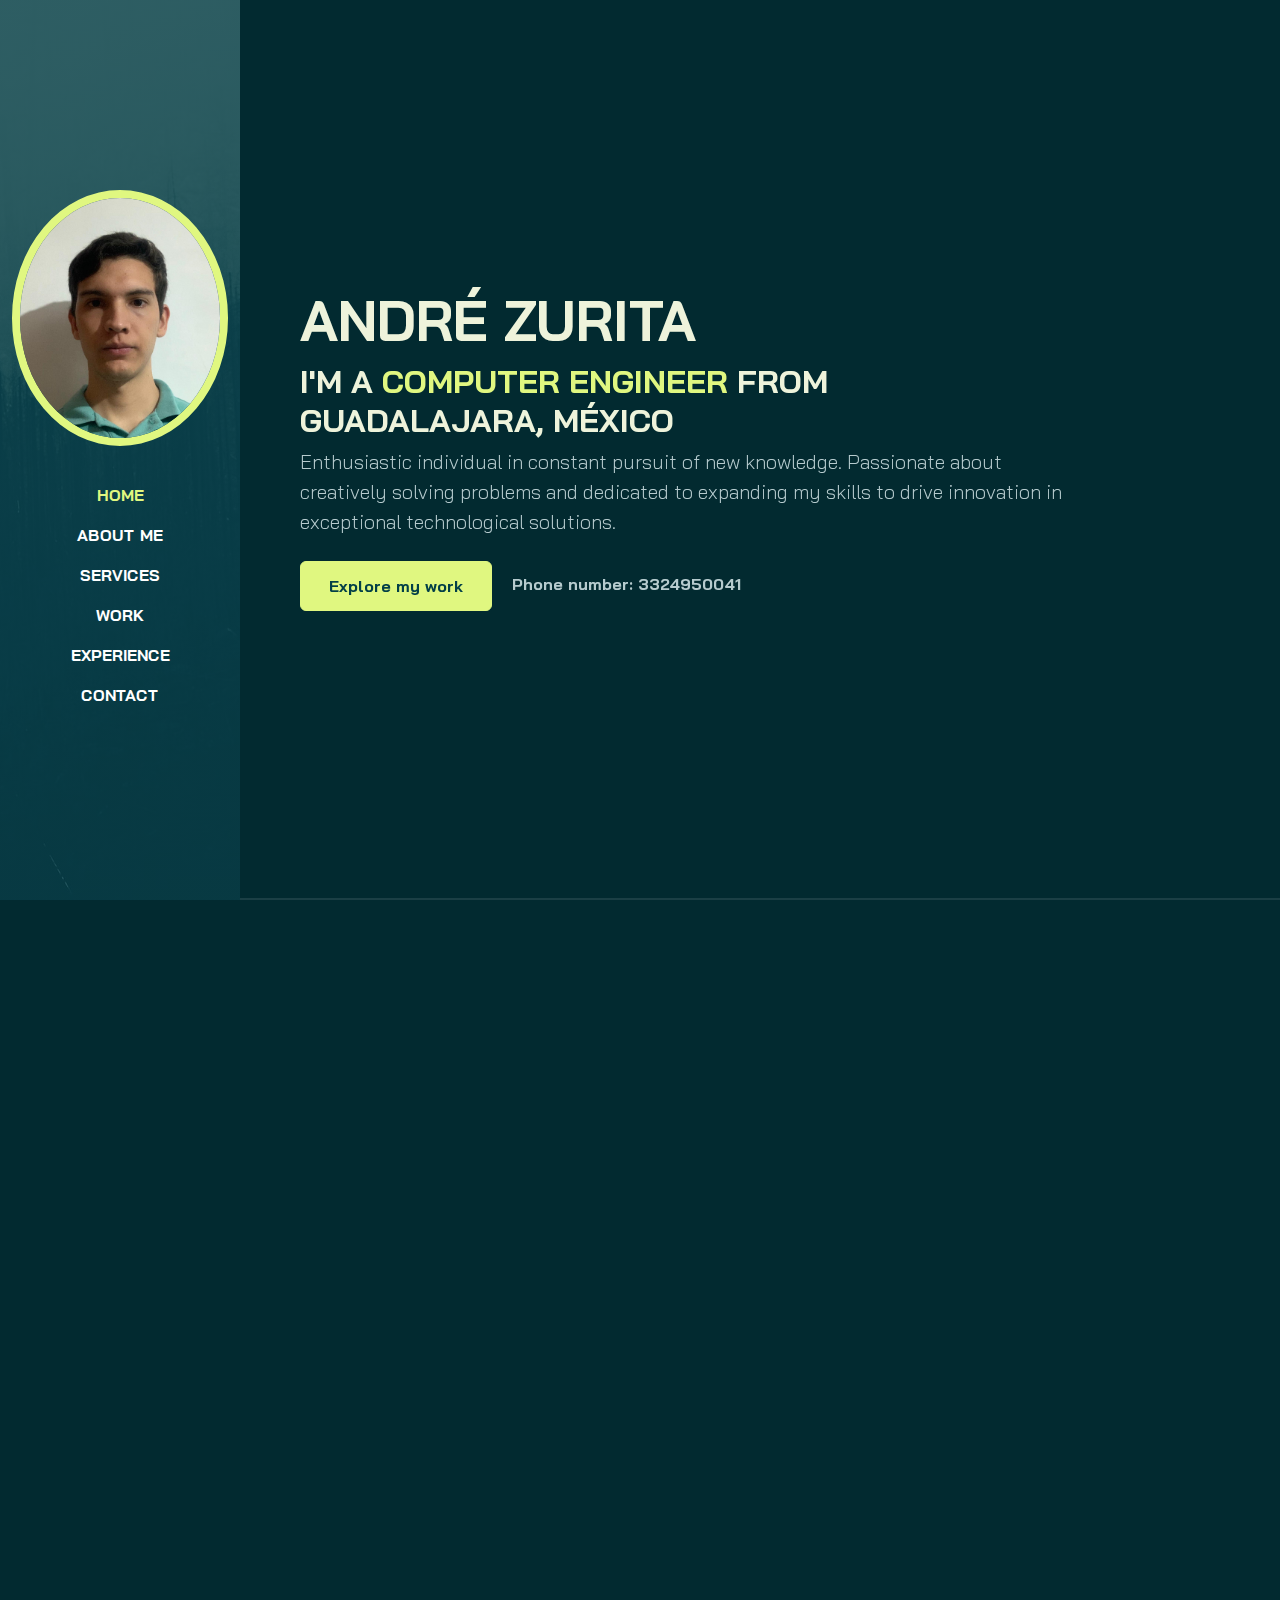
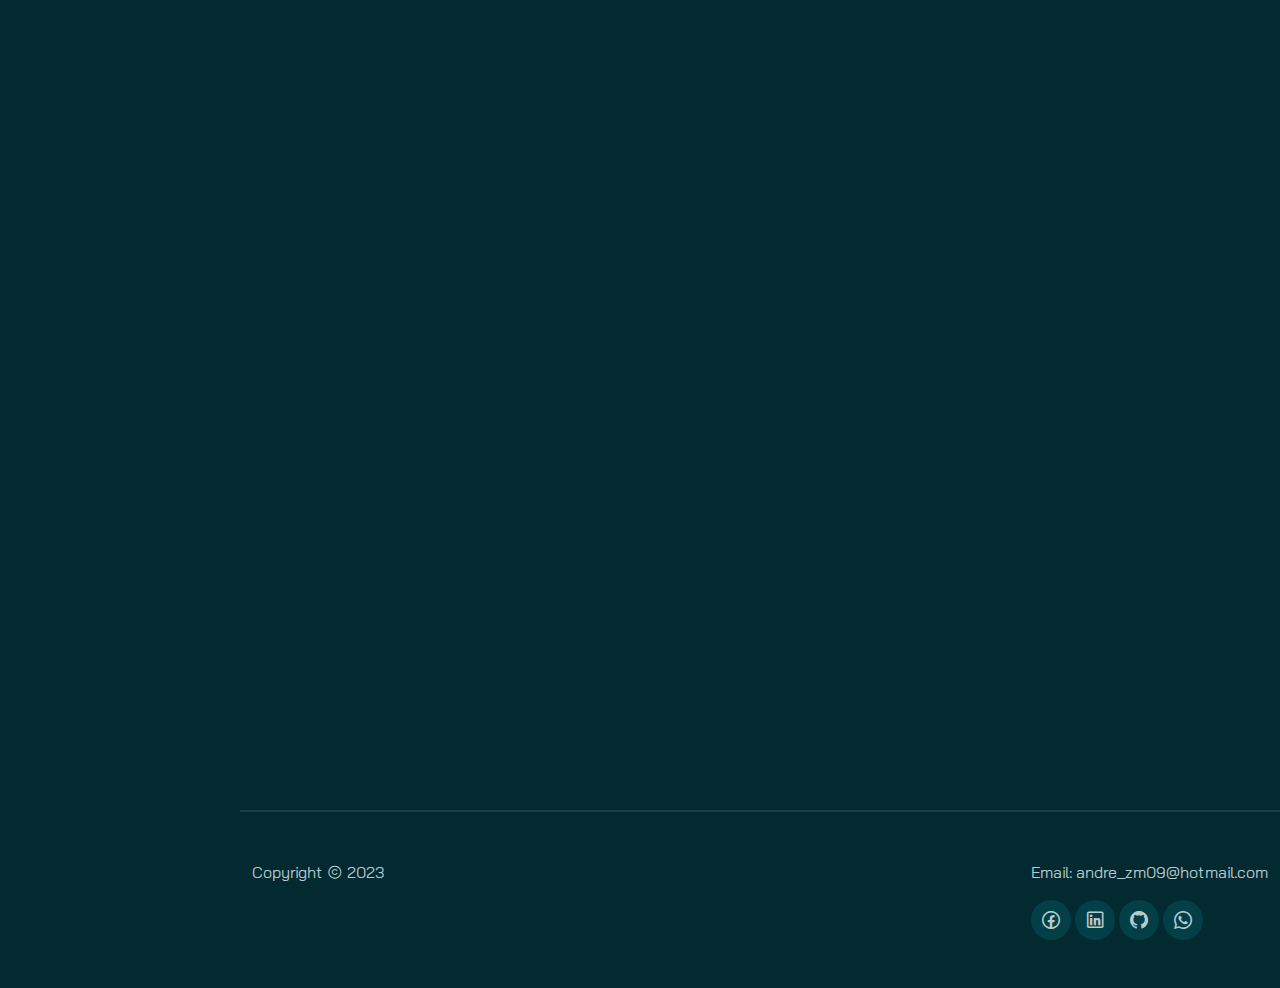
<file: index.html>
<!DOCTYPE html>
<html lang="en">
<head>
    <meta charset="UTF-8">
    <meta http-equiv="X-UA-Compatible" content="IE=edge">
    <meta name="viewport" content="width=device-width, initial-scale=1.0">
    <title>Andre's website</title>
    <link rel="stylesheet" href="./assets/css/bootstrap.min.css">
    <link rel="stylesheet" href="./assets/css/aos.css">
    <link rel="stylesheet" href="./assets/css/line-awesome.min.css">
    <link rel="stylesheet" href="./assets/css/style.css">
</head>
<body data-bs-spy="scroll" data-bs-target=".navbar">

    <!--Navbar-->
    <nav class="navbar navbar-expand-lg navbar-dark fixed-top">
        <div class="container flex-lg-column">
          <a class="navbar-brand mx-lg-auto mb-lg-4" href="#">
            <span class="h3 fw-bold d-block d-lg-none">André Zurita</span>
            <img src="./assets/images/6.jpg" class="d-none d-lg-block rounded-circle" alt="">
          </a>
          <button class="navbar-toggler" type="button" data-bs-toggle="collapse" data-bs-target="#navbarNav" aria-controls="navbarNav" aria-expanded="false" aria-label="Toggle navigation">
            <span class="navbar-toggler-icon"></span>
          </button>
          <div class="collapse navbar-collapse" id="navbarNav">
            <ul class="navbar-nav ms-auto flex-lg-column text-lg-center">

              <li class="nav-item">
                <a class="nav-link" href="#home">Home</a>
              </li>
              <li class="nav-item">
                <a class="nav-link" href="#about_me">About me</a>
              </li>
              <li class="nav-item">
                <a class="nav-link" href="#services">Services</a>
              </li>
              <li class="nav-item">
                <a class="nav-link" href="#work">Work</a>
              </li>
              <li class="nav-item">
                <a class="nav-link" href="#experience">Experience</a>
              </li>

              <li class="nav-item">
                <a class="nav-link" href="#contact">Contact</a>
              </li>

            </ul>
          </div>
        </div>
    </nav>

    
    <!--Content wrapper-->
    <div id="content-wrapper">

        <!--Home-->
        <section id="home" class="full-height px-lg-5">
            <div class="container">
                <div class="row">
                    <div class="col-lg-10">
                        <h1 class="display-4 fw-bold" data-aos="fade-up">ANDRÉ ZURITA</h1>
                        <h2 class="fw-bold" data-aos="fade-up">I'M A <SPAN class="text-brand">COMPUTER ENGINEER</SPAN> FROM GUADALAJARA, MÉXICO</h2>
                        <p class="lead mt-2 mb-4" data-aos="fade-up" data-aos-delay="300">Enthusiastic individual in constant pursuit of new knowledge. Passionate about creatively solving problems and dedicated to expanding my skills to drive innovation in exceptional technological solutions.</p>
                        <div data-aos="fade-up" data-aos-delay="600">
                            <a href="#work" class="btn btn-brand me-3">Explore my work</a>
                            <a href="https://wa.me/523324950041" target="_blank"  class="link-custom">Phone number: 3324950041</a>
                        </div>
                    </div>
                </div>
            </div>
        </section>

        <!-- About me -->
        <section id="about_me" class="full-height px-lg-5">
            <div class="container">

                <div class="row pb-4" data-aos="fade-up">
                    <div class="col-lg-12">
                        <h6 class="text-brand">ABOUT ME</h6>
                        <h1>Who I Am</h1>
                        <p>Hello! My name is André and I am currently a computer engineering student. I have been fascinated by the world of technology since a young age and decided to pursue a career in this field. Throughout my academic experience, I have focused on software development and have had the opportunity to work on exciting projects with talented individuals from whom I have learned a lot.</p>
                        <p>As a dedicated computer engineering student, I am passionate about programming and problem-solving. I have gained a solid foundation in key areas such as algorithms, data structures, web development, and DevOps. I am proficient in Python, C++, C, JavaScript, Angular, NodeJs, MySQL, and MongoDB. I thrive on tackling complex challenges and finding innovative solutions. Beyond academia, I have developed strong teamwork and collaboration skills through various projects. My ultimate goal is to become an excellent developer, committed to learning from those who know more and helping those who are just starting.</p>
                        <p>I have a deep passion for learning new things because it fuels my curiosity and drives my personal and professional growth. The ever-evolving nature of technology in the field of computer engineering fascinates me, and I find great satisfaction in staying up-to-date with the latest innovations. Every new concept, programming language, or technological advancement presents an opportunity for me to expand my skill set and deepen my understanding. Embracing a mindset of continuous learning not only keeps me adaptable in the fast-paced world of technology but also allows me to approach challenges with a fresh perspective. I find joy in acquiring knowledge, and the sense of accomplishment that comes with mastering new skills motivates me to push the boundaries of my capabilities.</p>
                        <p>Outside of programming, I enjoy spending time with my family and friends, playing football, video games, and working out to maintain a healthy lifestyle. I strongly believe that a combination of technical skills and soft skills, such as effective communication and teamwork, are essential in the field of computer engineering.</p>
                        <a href="resume.html" target="_blank"><button type="submit" class="btn btn-brand">View my Resume</button></a>
                    </div>
                </div>

            </div>
        </section>

        <!-- Services -->
        <section id="services" class="full-height px-lg-5">
            <div class="container">

                <div class="row pb-4" data-aos="fade-up">
                    <div class="col-lg-12">
                        <h6 class="text-brand">SERVICES</h6>
                        <h1>Services That I Provide</h1>
                    </div>
                </div>

                <div class="row gy-4">
                    <div class="col-md-4" data-aos="fade-up">
                        <div class="service p-4 bg-base rounded-4 shadow-effect">
                            <div class="iconbox rounded-4">
                                <i class="las la-laptop-code"></i>
                            </div>
                            <h5 class="mt-4 mb-2">Creation of web and mobile applications</h5>
                            <p>I have the skills to transform creative concepts into functional and visually appealing digital solutions. My focus is on creating user-friendly experiences and incorporating the latest technologies to ensure optimal performance. I am proficient in programming languages such as JavaScript and Python and modern frameworks like React and Angular. With these tools, I can create highly responsive web applications that are tailored to meet my clients' needs.
                            </p>
                        </div>
                    </div>

                    <div class="col-md-4" data-aos="fade-up" data-aos-delay="300">
                        <div class="service p-4 bg-base rounded-4 shadow-effect">
                            <div class="iconbox rounded-4">
                                <i class="lab la-chrome"></i>
                            </div>
                            <h5 class="mt-4 mb-2">Web pages</h5>
                            <p>I approach website creation with a meticulous blend of design aesthetics and cutting-edge coding techniques. I am proficient in development platforms like Wix, and WordPress. My top priority is to ensure seamless user experiences across various devices by prioritizing responsive design. I am committed to building corporate websites, e-commerce platforms, or personal portfolios that not only meet functional requirements but also reflect the unique identity and goals of my clients.
                            </p>
                        </div>
                    </div>

                    <div class="col-md-4" data-aos="fade-up" data-aos-delay="600">
                        <div class="service p-4 bg-base rounded-4 shadow-effect">
                            <div class="iconbox rounded-4">
                                <i class="las la-feather"></i>
                            </div>
                            <h5 class="mt-4 mb-2">Data analytics</h5>
                            <p>I am proficient in programming languages such as Python and Java, and I use statistical techniques and machine-learning algorithms to extract actionable intelligence. My approach involves a deep understanding of business objectives, from exploratory data analysis to predictive modeling. I have experience using tools such as SQL, Pandas, and Jupyter notebooks to manipulate and visualize data effectively. My dedication lies in harnessing the power of data to drive strategic outcomes.</p>
                        </div>
                    </div>

                </div>
            </div>
        </section>

        <!-- Work -->
        <section id="work" class="full-height px-lg-5">
            <div class="container">

                <div class="row pb-4" data-aos="fade-up">
                    <div class="col-lg-12">
                        <h6 class="text-brand">WORK</h6>
                        <h1>My Recent Projects</h1>
                    </div>
                </div>

                <div class="row gy-4">

                    <div class="col-md-6" data-aos="fade-up">
                        <div class="card-custom rounded-4 bg-base shadow-effect">
                            <div class="card-custom-content p-3">
                                <h2>Gifs-app</h2>
                            </div>
                            <div class="card-custom-image rounded-4">
                                <div class="row">
                                    <div class="col-md-12">
                                        <img class="rounded-4" src="./assets/images/gifapp.png" alt="">
                                    </div>
                                </div>
                            </div>
                            <div class="card-custom-content p-4">
                                <p>I created a GIF application using Angular and Typescript and it displays 20 results based on the user's search.</p>
                                <p>Used the Giphy API to display the gifs and the sidebar contains the history of your previous ten searches.</p>
                                <a href="https://github.com/AndreZM09/GifApp" target="_blank" class="link-custom">View code.</a>
                            </div>
                        </div>
                    </div>

                    <div class="col-md-6" data-aos="fade-up" data-aos-delay="300">
                        <div class="card-custom rounded-4 bg-base shadow-effect">
                            <div class="card-custom-content p-3">
                                <h2>Heroes App</h2>
                            </div>
                            <div class="card-custom-image rounded-4">
                                <img class="rounded-4" src="./assets/images/heroesapp2.png" alt="">
                            </div>
                            <div class="card-custom-content p-4">
                                <p>I created a superhero web page that performs CRUD operations using a JSON server, Angular, and Bootstrap.</p>
                                <p>The web page displays the list of superheroes with their corresponding images and information. Additionally, you can remove, update, or delete a hero.</p>
                                <a href="https://github.com/AndreZM09/HeroesApp" target="_blank" class="link-custom">View code</a>
                            </div>
                        </div>
                    </div>

                    <div class="col-md-6" data-aos="fade-up">
                        <div class="card-custom rounded-4 bg-base shadow-effect">
                            <div class="card-custom-content p-3">
                                <h2>Teslo shop</h2>
                            </div>
                            <div class="card-custom-image rounded-4">
                                <img class="rounded-4" src="./assets/images/teslo-shop.png" alt="">
                            </div>
                            <div class="card-custom-content p-4">
                                <p>I have developed a backend application using the NestJs framework, which is based on NodeJs. This application simulates an e-commerce platform.</p>
                                <p>To create my PostgreSQL database, I used pgadmin. The database has three tables for products, image_products, and users.</p>
                                <p>Using any API platform, such as Postman or Insomnia, you can perform various operations on the products table. These include creating new products, searching for all products, searching by ID, deleting a product, or updating a product. To perform these operations, you can use HTTP requests such as POST, GET, PATCH, or DELETE.</p>
                                <a href="https://github.com/AndreZM09/teslo_shop" target="_blank" class="link-custom">View code</a>
                            </div>
                        </div>
                    </div>

                    <div class="col-md-6" data-aos="fade-up" data-aos-delay="300">
                        <div class="card-custom rounded-4 bg-base shadow-effect">
                            <div class="card-custom-content p-3">
                                <h2>Source packet analysis</h2>
                            </div>
                            <div class="card-custom-image rounded-4">
                                <img class="rounded-4" src="./assets/images/wireshark.png" alt="">
                            </div>
                            <div class="card-custom-content p-4">
                                <p>This program, written in Python, simulates packet analysis similar to Wireshark.</p>
                                <p>The program can analyze the networks near the device on which it is running. Once the analysis is complete, it displays the network information on the screen of the selected network. Additionally, it creates a detailed PDF file and a Pcap file that can be imported into Wireshark for further analysis. The program also has the option to analyze a network data packet directly from a text file.</p>
                                <a href="https://github.com/AndreZM09/source-packet-analysis/tree/main" target="_blank" class="link-custom">View code</a>
                            </div>
                        </div>
                    </div>

                    <div class="col-md-6" data-aos="fade-up">
                        <div class="card-custom rounded-4 bg-base shadow-effect">
                            <div class="card-custom-content p-3">
                                <h2>Process management system</h2>
                            </div>
                            <div class="card-custom-image rounded-4">
                                <img class="rounded-4" src="./assets/images/process_manager.png" alt="">
                            </div>
                            <div class="card-custom-content p-4">
                                <p>The project is a simulation of a basic process management system found in operating systems, which uses a quantum-based scheduling algorithm that uses Round Robin. The system allows users to define a series of processes that involve random mathematical operations. These processes are then executed in a specific order, and are given "CPU" time based on the quantum value specified by the user. Throughout the execution process, the user can interact with the system and perform various actions such as pausing, continuing, terminating, blocking, or creating new processes.</p>
                                <a href="https://github.com/AndreZM09/proyecto_sistemas_operativos" target="_blank" class="link-custom">View code</a>
                            </div>
                        </div>
                    </div>

                    <div class="col-md-6" data-aos="fade-up" data-aos-delay="300">
                        <div class="card-custom rounded-4 bg-base shadow-effect">
                            <div class="card-custom-content p-3">
                                <h2>Data strucures project</h2>
                            </div>
                            <div class="card-custom-image rounded-4 data_structures_div">
                                <img class="rounded-4 img-fluid data_structures_img" src="./assets/images/data_structures.png" alt="">
                            </div>
                            <div class="card-custom-content p-4">
                                <p>We've developed a C++ program for registering people. The first step is to input the number of individuals you want to register. Then, you'll need to fill in all of the user's personal information. The program will then sort each record through lists and produce three text files. The first file will contain every record with all of its attributes, the second file will contain the ID and its primary key of each record, and the third file will contain the ID and the secondary key of each record.</p>
                                <p>The program can also search a record by either the primary key (RFC) or the secondary key (city). If you search by primary key, it will return only one record because the RFC is unique. However, if you search by city, the program could return several records because more than one person could be living in the same city.</p>
                                <a href="https://github.com/AndreZM09/data_structures_project" target="_blank" class="link-custom">View code</a>
                            </div>
                        </div>
                    </div>
                </div>

            </div>
        </section>

        <!-- Experience --> 
        <section id="experience" class="full-height px-lg-5">
            <div class="container">

                <div class="row pb-4" data-aos="fade-up">
                    <div class="col-lg-12">
                        <h6 class="text-brand">EXPERIENCE</h6>
                        <h1>My education & experience</h1>
                    </div>
                </div>
                
                <div class="row gy-5">
                    <div class="col-lg-6">

                        <h3 class="mb-4" data-aos="fade-up" data-aos-delay="300">Education</h3 class="mb-4">
                        <div class="row gy-4">

                            <div class="col-12" data-aos="fade-up" data-aos-delay="600">
                                <div class="bg-base p-4 rounded-4 shadow-effect">
                                    <h4>Computer engineer</h4>
                                    <p class="text-brand mb-2"> Universidad de Guadalajara (2020 - 2023)</p>
                                    <p class="mb-0">During my studies, I gained a solid foundation in programming logic and knowledge. I also acquired proficiency in various programming languages and tools including Python, C, C++, C#, Docker, SQL, and Visual Studio.</p>
                                </div>
                            </div>

                            <div class="col-12" data-aos="fade-up" data-aos-delay="600">
                                <div class="bg-base p-4 rounded-4 shadow-effect">
                                    <h4>Certifications</h4>
                                    <p class="text-brand mb-2"> Udemy, IBM, Oracle, Google, UDG (2019-2023)</p>
                                    <p class="mb-0">Over the past 4 years, I have obtained various certifications from different sources. During this time, I have acquired valuable knowledge in several areas including Python, Java, Machine Learning, Javascript, SQL, MongoDB, DevOps, data structures, object-oriented programming, AWS, NodeJs, and Kubernetes.</p>
                                    <p></p>
                                    <p class="mb-0">In addition, I have also learned how to use many useful tools when developing applications such as Github, Slack, PgAdmin, MongoDB Compass, Insomnia, and Postman, among others.</p>
                                </div>
                            </div>

                        </div>
        
                    </div>

                    <div class="col-lg-6">
                        
                        <h3 class="mb-4" data-aos="fade-up" data-aos-delay="300">Previous jobs</h3 class="mb-4">
                            <div class="row gy-4">
        
                                <div class="col-12" data-aos="fade-up" data-aos-delay="600">
                                    <div class="bg-base p-4 rounded-4 shadow-effect">
                                        <h4>Backend developer</h4>
                                        <p class="text-brand mb-2">IBM (2022)</p>
                                        <p class="mb-0">During my time as a backend developer at IBM, I was responsible for maintaining and refactoring the source code of a web application that was built for the Human Resources department. My primary focus was to identify and resolve issues, as well as continuously enhance the backend logic to optimize performance.</p>
                                        <p></p>
                                        <p class="mb-0">Developed various Python scripts that aimed to rectify errors and bugs within the underlying database. These scripts were crucial in ensuring the stability and consistency of the data.</p>
                                        <p></p>
                                        <p class="mb-0">I contributed to migrating the backend to Nest.js to improve system stability and leverage its robust tools for better code organization.</p>
                                    </div>
                                </div>
        
                                <div class="col-12" data-aos="fade-up" data-aos-delay="600">
                                    <div class="bg-base p-4 rounded-4 shadow-effect">
                                        <h4>Customer service</h4>
                                        <p class="text-brand mb-2"> Teleperformance</p>
                                        <p class="mb-0">During my time as a Teleperformance representative for Xfinity, I provided telephone assistance in billing and account management, products, and service information.</p>
                                        <p></p>
                                        <p class="mb-0">Managed inquiries, resolving technical issues, providing information about plans and products, and ensuring a positive customer experience.</p>
                                    </div>
                                </div>
        
                            </div>

                    </div>

                </div>
            </div>
        </section>

        <!-- Contact -->
        <section id="contact" class="full-height px-lg-5">
            <div class="container">

                <div class="row justify-content-center text-center">
                    <div class="col-lg-8 pb-4" data-aos="fade-up">
                        <h6 class="text-brand">Contact</h6>
                        <h1>Get in touch with me</h1>
                    </div>

                    <div class="col-lg-8" data-aos="fade-up" data-aos-delay="300">
                        <form action="https://formsubmit.co/andre_zm09@hotmail.com" method="POST" class="row g-lg-3 gy-3">
                            <div class="form-group col-md-6">
                                <input type="text" class="form-control" placeholder="Enter your name" name="name">
                            </div>
                            <div class="form-group col-md-6">
                                <input type="email" class="form-control" placeholder="Enter your email" name="email">
                            </div>
                            <div class="form-group col-12">
                                <input type="text" class="form-control" placeholder="Enter subject" name="subject">
                            </div>
                            <div class="form-group col-12">
                                <textarea rows="4" class="form-control" placeholder="Enter your message" name="message"></textarea>
                            </div>
                            <div class="form-group col-12 d-grid">
                                <button type="submit"  class="btn btn-brand">Contact me</button>
                            </div>
                        </form>
                    </div>
                </div>

            </div>
        </section>

        <!-- Footer -->
        <footer class="py-5 px-lg5">
            <div class="container">
                <div class="row gy justify-content-between">
                    <div class="col-auto">
                        <p class="mb-0"> Copyright <i class="las la-copyright"></i> 2023</p>
                    </div>
                    <div class="col-auto">
                        <p>Email: andre_zm09@hotmail.com</p>
                        <div class="social-icons">
                            <a href="https://www.facebook.com/andre.zurita.71/" target="_blank"><i class="lab la-facebook"></i></a>
                            <a href="https://www.linkedin.com/in/andr%C3%A9-zurita-murillo-3181491ba/" target="_blank"><i class="lab la-linkedin"></i></a>
                            <a href="https://github.com/AndreZM09" target="_blank"><i class="lab la-github"></i></a>
                            <a href="https://wa.me/523324950041" target="_blank"><i class="lab la-whatsapp"></i></a>
                        </div>
                    </div>
                </div>
            </div>
        </footer>

    </div>

    <script src="./assets/js/bootstrap.bundle.min.js"></script>
    <script src="./assets/js/aos.js"></script>
    <script src="./assets/js/main.js"></script>
</body>
</html>
</file>
<file: assets/css/style.css>
@import url('https://fonts.googleapis.com/css2?family=Bai+Jamjuree:wght@400;500;600;700&display=swap');

:root {
    --color-body: #b6cbce;
    --color-heading: #eef3db;
    --color-base: #033f47;
    --color-base2: #022a30;
    --color-brand: #e0f780;
    --color-brand2: #deff58;
    --sidbar-width: 240px;
    --font-base: "Bai Jamjuree";
}

body {
    background-color: var(--color-base2);
    color: var(--color-body);
    font-family: var(--font-base), sans-serif;
}

h1,h2,h3,h4,h5,h6 {
    color: var(--color-heading);
    font-weight: 700;
}

a {
    text-decoration: none;
    color: var(--color-body);
    transition: all 0.4s ease;
}

a:hover {
    color: var(--color-brand);
}

img {
    width: 100%;
}

.text-brand {
    color: var(--color-brand);
}

.bg-base {
    background-color: var(--color-base);
}

.full-height {
    min-height: 100vh;
    height: 100%;
    display: flex;
    flex-direction: column;
    justify-content: center;
    padding-top: 80px;
    padding-bottom: 80px;
    border-bottom: 2px solid rgba(255,255,255, 0.1);
}

.shadow-effect {
    transition: all 0.5s;
}

.shadow-effect:hover {
    box-shadow: -6px 6px 0 0 var(--color-brand);
}

.iconbox {
    width: 60px;
    height: 60px;
    display: flex;
    align-items: center;
    justify-content: center;
    font-size: 32px;
    background-color: var(--color-brand);
    color: var(--color-base);
}

/* NAVBAR */
.navbar {
    background-color: var(--color-base);
}

.navbar .nav-link {
    font-weight: 700;
    text-transform: uppercase;
    color: #fff;
}

.navbar .nav-link:hover {
    color: var(--color-brand);
}

.navbar .nav-link.active {
    color: var(--color-brand);
}

@media (min-width: 992px) {
    .navbar {
        min-height: 100vh;
        width: var(--sidbar-width);
        background: linear-gradient(rgba(3, 63, 71, 0.8), rgba(3, 63, 71, 0.8)), url(../images/sidebar-img.jpg);
        background-size: cover;
        background-position: center;
    }

    .navbar-brand img {
        border: 8px solid var(--color-brand);
    }

    /* CONTENT WRAPPER */
    #content-wrapper {
        padding-left: var(--sidbar-width);
    }
}

/* BTN */
.btn {
    padding: 12px 28px;
    font-weight: 700;
}

.btn-brand {
    background-color: var(--color-brand);
    border-color: var(--color-brand);
    color: var(--color-base);
}

.btn-brand:hover,
.btn-brand:focus {
    background-color: var(--color-brand2);
    color: var(--color-base);
    border-color: var(--color-brand2);
}

.link-custom {
    font-weight: 700;
    position: relative;
}

.link-custom::after {
    content: "";
    width: 0%;
    height: 2px;
    background-color: var(--color-brand);
    position: absolute;
    left: 0;
    top: 110%;
    transition: all 0.4s;
}

.link-custom:hover::after {
    width: 100%;
}

/* CARD */
.card-custom .card-custom-image {
    overflow: hidden;
}

.card-custom .card-custom-image img {
    transition: all 0.4s ease;
}

.card-custom:hover .card-custom-image img {
    transform: scale(1.1);
}

/* CONTACT */
#contact .form-control {
    background-color: var(--color-base);
    border-color: var(--color-base);
    color: var(--color-body);
}

#contact .form-control:focus {
    border-color: var(--color-brand);
    box-shadow: none;
}

#contact .form-control::placeholder {
    color: var(--color-body);
}

#contact input.form-control {
    height: 44px;
}

/* SOCIAL ICONS */
.social-icons {

}

.social-icons a {
    width: 40px;
    height: 40px;
    display: inline-flex;
    align-items: center;
    justify-content: center;
    background-color: var(--color-base);
    border-radius: 100px;
    font-size: 24px;
}
</file>
<file: assets/css/line-awesome.min.css>
.la,.lab,.lad,.lal,.lar,.las{-moz-osx-font-smoothing:grayscale;-webkit-font-smoothing:antialiased;display:inline-block;font-style:normal;font-variant:normal;text-rendering:auto;line-height:1}.la-lg{font-size:1.33333em;line-height:.75em;vertical-align:-.0667em}.la-xs{font-size:.75em}.la-sm{font-size:.875em}.la-1x{font-size:1em}.la-2x{font-size:2em}.la-3x{font-size:3em}.la-4x{font-size:4em}.la-5x{font-size:5em}.la-6x{font-size:6em}.la-7x{font-size:7em}.la-8x{font-size:8em}.la-9x{font-size:9em}.la-10x{font-size:10em}.la-fw{text-align:center;width:1.25em}.la-ul{list-style-type:none;margin-left:2.5em;padding-left:0}.la-ul>li{position:relative}.la-li{left:-2em;position:absolute;text-align:center;width:2em;line-height:inherit}.la-border{border:solid .08em #eee;border-radius:.1em;padding:.2em .25em .15em}.la-pull-left{float:left}.la-pull-right{float:right}.la.la-pull-left,.lab.la-pull-left,.lal.la-pull-left,.lar.la-pull-left,.las.la-pull-left{margin-right:.3em}.la.la-pull-right,.lab.la-pull-right,.lal.la-pull-right,.lar.la-pull-right,.las.la-pull-right{margin-left:.3em}.la-spin{-webkit-animation:la-spin 2s infinite linear;animation:la-spin 2s infinite linear}.la-pulse{-webkit-animation:la-spin 1s infinite steps(8);animation:la-spin 1s infinite steps(8)}@-webkit-keyframes la-spin{0%{-webkit-transform:rotate(0);transform:rotate(0)}100%{-webkit-transform:rotate(360deg);transform:rotate(360deg)}}@keyframes la-spin{0%{-webkit-transform:rotate(0);transform:rotate(0)}100%{-webkit-transform:rotate(360deg);transform:rotate(360deg)}}.la-rotate-90{-webkit-transform:rotate(90deg);transform:rotate(90deg)}.la-rotate-180{-webkit-transform:rotate(180deg);transform:rotate(180deg)}.la-rotate-270{-webkit-transform:rotate(270deg);transform:rotate(270deg)}.la-flip-horizontal{-webkit-transform:scale(-1,1);transform:scale(-1,1)}.la-flip-vertical{-webkit-transform:scale(1,-1);transform:scale(1,-1)}.la-flip-both,.la-flip-horizontal.la-flip-vertical{-webkit-transform:scale(-1,-1);transform:scale(-1,-1)}:root .la-flip-both,:root .la-flip-horizontal,:root .la-flip-vertical,:root .la-rotate-180,:root .la-rotate-270,:root .la-rotate-90{-webkit-filter:none;filter:none}.la-stack{display:inline-block;height:2em;line-height:2em;position:relative;vertical-align:middle;width:2.5em}.la-stack-1x,.la-stack-2x{left:0;position:absolute;text-align:center;width:100%}.la-stack-1x{line-height:inherit}.la-stack-2x{font-size:2em}.la-inverse{color:#fff}.la-500px:before{content:"\f26e"}.la-accessible-icon:before{content:"\f368"}.la-accusoft:before{content:"\f369"}.la-acquisitions-incorporated:before{content:"\f6af"}.la-ad:before{content:"\f641"}.la-address-book:before{content:"\f2b9"}.la-address-card:before{content:"\f2bb"}.la-adjust:before{content:"\f042"}.la-adn:before{content:"\f170"}.la-adobe:before{content:"\f778"}.la-adversal:before{content:"\f36a"}.la-affiliatetheme:before{content:"\f36b"}.la-air-freshener:before{content:"\f5d0"}.la-airbnb:before{content:"\f834"}.la-algolia:before{content:"\f36c"}.la-align-center:before{content:"\f037"}.la-align-justify:before{content:"\f039"}.la-align-left:before{content:"\f036"}.la-align-right:before{content:"\f038"}.la-alipay:before{content:"\f642"}.la-allergies:before{content:"\f461"}.la-amazon:before{content:"\f270"}.la-amazon-pay:before{content:"\f42c"}.la-ambulance:before{content:"\f0f9"}.la-american-sign-language-interpreting:before{content:"\f2a3"}.la-amilia:before{content:"\f36d"}.la-anchor:before{content:"\f13d"}.la-android:before{content:"\f17b"}.la-angellist:before{content:"\f209"}.la-angle-double-down:before{content:"\f103"}.la-angle-double-left:before{content:"\f100"}.la-angle-double-right:before{content:"\f101"}.la-angle-double-up:before{content:"\f102"}.la-angle-down:before{content:"\f107"}.la-angle-left:before{content:"\f104"}.la-angle-right:before{content:"\f105"}.la-angle-up:before{content:"\f106"}.la-angry:before{content:"\f556"}.la-angrycreative:before{content:"\f36e"}.la-angular:before{content:"\f420"}.la-ankh:before{content:"\f644"}.la-app-store:before{content:"\f36f"}.la-app-store-ios:before{content:"\f370"}.la-apper:before{content:"\f371"}.la-apple:before{content:"\f179"}.la-apple-alt:before{content:"\f5d1"}.la-apple-pay:before{content:"\f415"}.la-archive:before{content:"\f187"}.la-archway:before{content:"\f557"}.la-arrow-alt-circle-down:before{content:"\f358"}.la-arrow-alt-circle-left:before{content:"\f359"}.la-arrow-alt-circle-right:before{content:"\f35a"}.la-arrow-alt-circle-up:before{content:"\f35b"}.la-arrow-circle-down:before{content:"\f0ab"}.la-arrow-circle-left:before{content:"\f0a8"}.la-arrow-circle-right:before{content:"\f0a9"}.la-arrow-circle-up:before{content:"\f0aa"}.la-arrow-down:before{content:"\f063"}.la-arrow-left:before{content:"\f060"}.la-arrow-right:before{content:"\f061"}.la-arrow-up:before{content:"\f062"}.la-arrows-alt:before{content:"\f0b2"}.la-arrows-alt-h:before{content:"\f337"}.la-arrows-alt-v:before{content:"\f338"}.la-artstation:before{content:"\f77a"}.la-assistive-listening-systems:before{content:"\f2a2"}.la-asterisk:before{content:"\f069"}.la-asymmetrik:before{content:"\f372"}.la-at:before{content:"\f1fa"}.la-atlas:before{content:"\f558"}.la-atlassian:before{content:"\f77b"}.la-atom:before{content:"\f5d2"}.la-audible:before{content:"\f373"}.la-audio-description:before{content:"\f29e"}.la-autoprefixer:before{content:"\f41c"}.la-avianex:before{content:"\f374"}.la-aviato:before{content:"\f421"}.la-award:before{content:"\f559"}.la-aws:before{content:"\f375"}.la-baby:before{content:"\f77c"}.la-baby-carriage:before{content:"\f77d"}.la-backspace:before{content:"\f55a"}.la-backward:before{content:"\f04a"}.la-bacon:before{content:"\f7e5"}.la-balance-scale:before{content:"\f24e"}.la-balance-scale-left:before{content:"\f515"}.la-balance-scale-right:before{content:"\f516"}.la-ban:before{content:"\f05e"}.la-band-aid:before{content:"\f462"}.la-bandcamp:before{content:"\f2d5"}.la-barcode:before{content:"\f02a"}.la-bars:before{content:"\f0c9"}.la-baseball-ball:before{content:"\f433"}.la-basketball-ball:before{content:"\f434"}.la-bath:before{content:"\f2cd"}.la-battery-empty:before{content:"\f244"}.la-battery-full:before{content:"\f240"}.la-battery-half:before{content:"\f242"}.la-battery-quarter:before{content:"\f243"}.la-battery-three-quarters:before{content:"\f241"}.la-battle-net:before{content:"\f835"}.la-bed:before{content:"\f236"}.la-beer:before{content:"\f0fc"}.la-behance:before{content:"\f1b4"}.la-behance-square:before{content:"\f1b5"}.la-bell:before{content:"\f0f3"}.la-bell-slash:before{content:"\f1f6"}.la-bezier-curve:before{content:"\f55b"}.la-bible:before{content:"\f647"}.la-bicycle:before{content:"\f206"}.la-biking:before{content:"\f84a"}.la-bimobject:before{content:"\f378"}.la-binoculars:before{content:"\f1e5"}.la-biohazard:before{content:"\f780"}.la-birthday-cake:before{content:"\f1fd"}.la-bitbucket:before{content:"\f171"}.la-bitcoin:before{content:"\f379"}.la-bity:before{content:"\f37a"}.la-black-tie:before{content:"\f27e"}.la-blackberry:before{content:"\f37b"}.la-blender:before{content:"\f517"}.la-blender-phone:before{content:"\f6b6"}.la-blind:before{content:"\f29d"}.la-blog:before{content:"\f781"}.la-blogger:before{content:"\f37c"}.la-blogger-b:before{content:"\f37d"}.la-bluetooth:before{content:"\f293"}.la-bluetooth-b:before{content:"\f294"}.la-bold:before{content:"\f032"}.la-bolt:before{content:"\f0e7"}.la-bomb:before{content:"\f1e2"}.la-bone:before{content:"\f5d7"}.la-bong:before{content:"\f55c"}.la-book:before{content:"\f02d"}.la-book-dead:before{content:"\f6b7"}.la-book-medical:before{content:"\f7e6"}.la-book-open:before{content:"\f518"}.la-book-reader:before{content:"\f5da"}.la-bookmark:before{content:"\f02e"}.la-bootstrap:before{content:"\f836"}.la-border-all:before{content:"\f84c"}.la-border-none:before{content:"\f850"}.la-border-style:before{content:"\f853"}.la-bowling-ball:before{content:"\f436"}.la-box:before{content:"\f466"}.la-box-open:before{content:"\f49e"}.la-boxes:before{content:"\f468"}.la-braille:before{content:"\f2a1"}.la-brain:before{content:"\f5dc"}.la-bread-slice:before{content:"\f7ec"}.la-briefcase:before{content:"\f0b1"}.la-briefcase-medical:before{content:"\f469"}.la-broadcast-tower:before{content:"\f519"}.la-broom:before{content:"\f51a"}.la-brush:before{content:"\f55d"}.la-btc:before{content:"\f15a"}.la-buffer:before{content:"\f837"}.la-bug:before{content:"\f188"}.la-building:before{content:"\f1ad"}.la-bullhorn:before{content:"\f0a1"}.la-bullseye:before{content:"\f140"}.la-burn:before{content:"\f46a"}.la-buromobelexperte:before{content:"\f37f"}.la-bus:before{content:"\f207"}.la-bus-alt:before{content:"\f55e"}.la-business-time:before{content:"\f64a"}.la-buy-n-large:before{content:"\f8a6"}.la-buysellads:before{content:"\f20d"}.la-calculator:before{content:"\f1ec"}.la-calendar:before{content:"\f133"}.la-calendar-alt:before{content:"\f073"}.la-calendar-check:before{content:"\f274"}.la-calendar-day:before{content:"\f783"}.la-calendar-minus:before{content:"\f272"}.la-calendar-plus:before{content:"\f271"}.la-calendar-times:before{content:"\f273"}.la-calendar-week:before{content:"\f784"}.la-camera:before{content:"\f030"}.la-camera-retro:before{content:"\f083"}.la-campground:before{content:"\f6bb"}.la-canadian-maple-leaf:before{content:"\f785"}.la-candy-cane:before{content:"\f786"}.la-cannabis:before{content:"\f55f"}.la-capsules:before{content:"\f46b"}.la-car:before{content:"\f1b9"}.la-car-alt:before{content:"\f5de"}.la-car-battery:before{content:"\f5df"}.la-car-crash:before{content:"\f5e1"}.la-car-side:before{content:"\f5e4"}.la-caret-down:before{content:"\f0d7"}.la-caret-left:before{content:"\f0d9"}.la-caret-right:before{content:"\f0da"}.la-caret-square-down:before{content:"\f150"}.la-caret-square-left:before{content:"\f191"}.la-caret-square-right:before{content:"\f152"}.la-caret-square-up:before{content:"\f151"}.la-caret-up:before{content:"\f0d8"}.la-carrot:before{content:"\f787"}.la-cart-arrow-down:before{content:"\f218"}.la-cart-plus:before{content:"\f217"}.la-cash-register:before{content:"\f788"}.la-cat:before{content:"\f6be"}.la-cc-amazon-pay:before{content:"\f42d"}.la-cc-amex:before{content:"\f1f3"}.la-cc-apple-pay:before{content:"\f416"}.la-cc-diners-club:before{content:"\f24c"}.la-cc-discover:before{content:"\f1f2"}.la-cc-jcb:before{content:"\f24b"}.la-cc-mastercard:before{content:"\f1f1"}.la-cc-paypal:before{content:"\f1f4"}.la-cc-stripe:before{content:"\f1f5"}.la-cc-visa:before{content:"\f1f0"}.la-centercode:before{content:"\f380"}.la-centos:before{content:"\f789"}.la-certificate:before{content:"\f0a3"}.la-chair:before{content:"\f6c0"}.la-chalkboard:before{content:"\f51b"}.la-chalkboard-teacher:before{content:"\f51c"}.la-charging-station:before{content:"\f5e7"}.la-chart-area:before{content:"\f1fe"}.la-chart-bar:before{content:"\f080"}.la-chart-line:before{content:"\f201"}.la-chart-pie:before{content:"\f200"}.la-check:before{content:"\f00c"}.la-check-circle:before{content:"\f058"}.la-check-double:before{content:"\f560"}.la-check-square:before{content:"\f14a"}.la-cheese:before{content:"\f7ef"}.la-chess:before{content:"\f439"}.la-chess-bishop:before{content:"\f43a"}.la-chess-board:before{content:"\f43c"}.la-chess-king:before{content:"\f43f"}.la-chess-knight:before{content:"\f441"}.la-chess-pawn:before{content:"\f443"}.la-chess-queen:before{content:"\f445"}.la-chess-rook:before{content:"\f447"}.la-chevron-circle-down:before{content:"\f13a"}.la-chevron-circle-left:before{content:"\f137"}.la-chevron-circle-right:before{content:"\f138"}.la-chevron-circle-up:before{content:"\f139"}.la-chevron-down:before{content:"\f078"}.la-chevron-left:before{content:"\f053"}.la-chevron-right:before{content:"\f054"}.la-chevron-up:before{content:"\f077"}.la-child:before{content:"\f1ae"}.la-chrome:before{content:"\f268"}.la-chromecast:before{content:"\f838"}.la-church:before{content:"\f51d"}.la-circle:before{content:"\f111"}.la-circle-notch:before{content:"\f1ce"}.la-city:before{content:"\f64f"}.la-clinic-medical:before{content:"\f7f2"}.la-clipboard:before{content:"\f328"}.la-clipboard-check:before{content:"\f46c"}.la-clipboard-list:before{content:"\f46d"}.la-clock:before{content:"\f017"}.la-clone:before{content:"\f24d"}.la-closed-captioning:before{content:"\f20a"}.la-cloud:before{content:"\f0c2"}.la-cloud-download-alt:before{content:"\f381"}.la-cloud-meatball:before{content:"\f73b"}.la-cloud-moon:before{content:"\f6c3"}.la-cloud-moon-rain:before{content:"\f73c"}.la-cloud-rain:before{content:"\f73d"}.la-cloud-showers-heavy:before{content:"\f740"}.la-cloud-sun:before{content:"\f6c4"}.la-cloud-sun-rain:before{content:"\f743"}.la-cloud-upload-alt:before{content:"\f382"}.la-cloudscale:before{content:"\f383"}.la-cloudsmith:before{content:"\f384"}.la-cloudversify:before{content:"\f385"}.la-cocktail:before{content:"\f561"}.la-code:before{content:"\f121"}.la-code-branch:before{content:"\f126"}.la-codepen:before{content:"\f1cb"}.la-codiepie:before{content:"\f284"}.la-coffee:before{content:"\f0f4"}.la-cog:before{content:"\f013"}.la-cogs:before{content:"\f085"}.la-coins:before{content:"\f51e"}.la-columns:before{content:"\f0db"}.la-comment:before{content:"\f075"}.la-comment-alt:before{content:"\f27a"}.la-comment-dollar:before{content:"\f651"}.la-comment-dots:before{content:"\f4ad"}.la-comment-medical:before{content:"\f7f5"}.la-comment-slash:before{content:"\f4b3"}.la-comments:before{content:"\f086"}.la-comments-dollar:before{content:"\f653"}.la-compact-disc:before{content:"\f51f"}.la-compass:before{content:"\f14e"}.la-compress:before{content:"\f066"}.la-compress-arrows-alt:before{content:"\f78c"}.la-concierge-bell:before{content:"\f562"}.la-confluence:before{content:"\f78d"}.la-connectdevelop:before{content:"\f20e"}.la-contao:before{content:"\f26d"}.la-cookie:before{content:"\f563"}.la-cookie-bite:before{content:"\f564"}.la-copy:before{content:"\f0c5"}.la-copyright:before{content:"\f1f9"}.la-cotton-bureau:before{content:"\f89e"}.la-couch:before{content:"\f4b8"}.la-cpanel:before{content:"\f388"}.la-creative-commons:before{content:"\f25e"}.la-creative-commons-by:before{content:"\f4e7"}.la-creative-commons-nc:before{content:"\f4e8"}.la-creative-commons-nc-eu:before{content:"\f4e9"}.la-creative-commons-nc-jp:before{content:"\f4ea"}.la-creative-commons-nd:before{content:"\f4eb"}.la-creative-commons-pd:before{content:"\f4ec"}.la-creative-commons-pd-alt:before{content:"\f4ed"}.la-creative-commons-remix:before{content:"\f4ee"}.la-creative-commons-sa:before{content:"\f4ef"}.la-creative-commons-sampling:before{content:"\f4f0"}.la-creative-commons-sampling-plus:before{content:"\f4f1"}.la-creative-commons-share:before{content:"\f4f2"}.la-creative-commons-zero:before{content:"\f4f3"}.la-credit-card:before{content:"\f09d"}.la-critical-role:before{content:"\f6c9"}.la-crop:before{content:"\f125"}.la-crop-alt:before{content:"\f565"}.la-cross:before{content:"\f654"}.la-crosshairs:before{content:"\f05b"}.la-crow:before{content:"\f520"}.la-crown:before{content:"\f521"}.la-crutch:before{content:"\f7f7"}.la-css3:before{content:"\f13c"}.la-css3-alt:before{content:"\f38b"}.la-cube:before{content:"\f1b2"}.la-cubes:before{content:"\f1b3"}.la-cut:before{content:"\f0c4"}.la-cuttlefish:before{content:"\f38c"}.la-d-and-d:before{content:"\f38d"}.la-d-and-d-beyond:before{content:"\f6ca"}.la-dashcube:before{content:"\f210"}.la-database:before{content:"\f1c0"}.la-deaf:before{content:"\f2a4"}.la-delicious:before{content:"\f1a5"}.la-democrat:before{content:"\f747"}.la-deploydog:before{content:"\f38e"}.la-deskpro:before{content:"\f38f"}.la-desktop:before{content:"\f108"}.la-dev:before{content:"\f6cc"}.la-deviantart:before{content:"\f1bd"}.la-dharmachakra:before{content:"\f655"}.la-dhl:before{content:"\f790"}.la-diagnoses:before{content:"\f470"}.la-diaspora:before{content:"\f791"}.la-dice:before{content:"\f522"}.la-dice-d20:before{content:"\f6cf"}.la-dice-d6:before{content:"\f6d1"}.la-dice-five:before{content:"\f523"}.la-dice-four:before{content:"\f524"}.la-dice-one:before{content:"\f525"}.la-dice-six:before{content:"\f526"}.la-dice-three:before{content:"\f527"}.la-dice-two:before{content:"\f528"}.la-digg:before{content:"\f1a6"}.la-digital-ocean:before{content:"\f391"}.la-digital-tachograph:before{content:"\f566"}.la-directions:before{content:"\f5eb"}.la-discord:before{content:"\f392"}.la-discourse:before{content:"\f393"}.la-divide:before{content:"\f529"}.la-dizzy:before{content:"\f567"}.la-dna:before{content:"\f471"}.la-dochub:before{content:"\f394"}.la-docker:before{content:"\f395"}.la-dog:before{content:"\f6d3"}.la-dollar-sign:before{content:"\f155"}.la-dolly:before{content:"\f472"}.la-dolly-flatbed:before{content:"\f474"}.la-donate:before{content:"\f4b9"}.la-door-closed:before{content:"\f52a"}.la-door-open:before{content:"\f52b"}.la-dot-circle:before{content:"\f192"}.la-dove:before{content:"\f4ba"}.la-download:before{content:"\f019"}.la-draft2digital:before{content:"\f396"}.la-drafting-compass:before{content:"\f568"}.la-dragon:before{content:"\f6d5"}.la-draw-polygon:before{content:"\f5ee"}.la-dribbble:before{content:"\f17d"}.la-dribbble-square:before{content:"\f397"}.la-dropbox:before{content:"\f16b"}.la-drum:before{content:"\f569"}.la-drum-steelpan:before{content:"\f56a"}.la-drumstick-bite:before{content:"\f6d7"}.la-drupal:before{content:"\f1a9"}.la-dumbbell:before{content:"\f44b"}.la-dumpster:before{content:"\f793"}.la-dumpster-fire:before{content:"\f794"}.la-dungeon:before{content:"\f6d9"}.la-dyalog:before{content:"\f399"}.la-earlybirds:before{content:"\f39a"}.la-ebay:before{content:"\f4f4"}.la-edge:before{content:"\f282"}.la-edit:before{content:"\f044"}.la-egg:before{content:"\f7fb"}.la-eject:before{content:"\f052"}.la-elementor:before{content:"\f430"}.la-ellipsis-h:before{content:"\f141"}.la-ellipsis-v:before{content:"\f142"}.la-ello:before{content:"\f5f1"}.la-ember:before{content:"\f423"}.la-empire:before{content:"\f1d1"}.la-envelope:before{content:"\f0e0"}.la-envelope-open:before{content:"\f2b6"}.la-envelope-open-text:before{content:"\f658"}.la-envelope-square:before{content:"\f199"}.la-envira:before{content:"\f299"}.la-equals:before{content:"\f52c"}.la-eraser:before{content:"\f12d"}.la-erlang:before{content:"\f39d"}.la-ethereum:before{content:"\f42e"}.la-ethernet:before{content:"\f796"}.la-etsy:before{content:"\f2d7"}.la-euro-sign:before{content:"\f153"}.la-evernote:before{content:"\f839"}.la-exchange-alt:before{content:"\f362"}.la-exclamation:before{content:"\f12a"}.la-exclamation-circle:before{content:"\f06a"}.la-exclamation-triangle:before{content:"\f071"}.la-expand:before{content:"\f065"}.la-expand-arrows-alt:before{content:"\f31e"}.la-expeditedssl:before{content:"\f23e"}.la-external-link-alt:before{content:"\f35d"}.la-external-link-square-alt:before{content:"\f360"}.la-eye:before{content:"\f06e"}.la-eye-dropper:before{content:"\f1fb"}.la-eye-slash:before{content:"\f070"}.la-facebook:before{content:"\f09a"}.la-facebook-f:before{content:"\f39e"}.la-facebook-messenger:before{content:"\f39f"}.la-facebook-square:before{content:"\f082"}.la-fan:before{content:"\f863"}.la-fantasy-flight-games:before{content:"\f6dc"}.la-fast-backward:before{content:"\f049"}.la-fast-forward:before{content:"\f050"}.la-fax:before{content:"\f1ac"}.la-feather:before{content:"\f52d"}.la-feather-alt:before{content:"\f56b"}.la-fedex:before{content:"\f797"}.la-fedora:before{content:"\f798"}.la-female:before{content:"\f182"}.la-fighter-jet:before{content:"\f0fb"}.la-figma:before{content:"\f799"}.la-file:before{content:"\f15b"}.la-file-alt:before{content:"\f15c"}.la-file-archive:before{content:"\f1c6"}.la-file-audio:before{content:"\f1c7"}.la-file-code:before{content:"\f1c9"}.la-file-contract:before{content:"\f56c"}.la-file-csv:before{content:"\f6dd"}.la-file-download:before{content:"\f56d"}.la-file-excel:before{content:"\f1c3"}.la-file-export:before{content:"\f56e"}.la-file-image:before{content:"\f1c5"}.la-file-import:before{content:"\f56f"}.la-file-invoice:before{content:"\f570"}.la-file-invoice-dollar:before{content:"\f571"}.la-file-medical:before{content:"\f477"}.la-file-medical-alt:before{content:"\f478"}.la-file-pdf:before{content:"\f1c1"}.la-file-powerpoint:before{content:"\f1c4"}.la-file-prescription:before{content:"\f572"}.la-file-signature:before{content:"\f573"}.la-file-upload:before{content:"\f574"}.la-file-video:before{content:"\f1c8"}.la-file-word:before{content:"\f1c2"}.la-fill:before{content:"\f575"}.la-fill-drip:before{content:"\f576"}.la-film:before{content:"\f008"}.la-filter:before{content:"\f0b0"}.la-fingerprint:before{content:"\f577"}.la-fire:before{content:"\f06d"}.la-fire-alt:before{content:"\f7e4"}.la-fire-extinguisher:before{content:"\f134"}.la-firefox:before{content:"\f269"}.la-first-aid:before{content:"\f479"}.la-first-order:before{content:"\f2b0"}.la-first-order-alt:before{content:"\f50a"}.la-firstdraft:before{content:"\f3a1"}.la-fish:before{content:"\f578"}.la-fist-raised:before{content:"\f6de"}.la-flag:before{content:"\f024"}.la-flag-checkered:before{content:"\f11e"}.la-flag-usa:before{content:"\f74d"}.la-flask:before{content:"\f0c3"}.la-flickr:before{content:"\f16e"}.la-flipboard:before{content:"\f44d"}.la-flushed:before{content:"\f579"}.la-fly:before{content:"\f417"}.la-folder:before{content:"\f07b"}.la-folder-minus:before{content:"\f65d"}.la-folder-open:before{content:"\f07c"}.la-folder-plus:before{content:"\f65e"}.la-font:before{content:"\f031"}.la-font-awesome:before{content:"\f2b4"}.la-font-awesome-alt:before{content:"\f35c"}.la-font-awesome-flag:before{content:"\f425"}.la-font-awesome-logo-full:before{content:"\f4e6"}.la-fonticons:before{content:"\f280"}.la-fonticons-fi:before{content:"\f3a2"}.la-football-ball:before{content:"\f44e"}.la-fort-awesome:before{content:"\f286"}.la-fort-awesome-alt:before{content:"\f3a3"}.la-forumbee:before{content:"\f211"}.la-forward:before{content:"\f04e"}.la-foursquare:before{content:"\f180"}.la-free-code-camp:before{content:"\f2c5"}.la-freebsd:before{content:"\f3a4"}.la-frog:before{content:"\f52e"}.la-frown:before{content:"\f119"}.la-frown-open:before{content:"\f57a"}.la-fulcrum:before{content:"\f50b"}.la-funnel-dollar:before{content:"\f662"}.la-futbol:before{content:"\f1e3"}.la-galactic-republic:before{content:"\f50c"}.la-galactic-senate:before{content:"\f50d"}.la-gamepad:before{content:"\f11b"}.la-gas-pump:before{content:"\f52f"}.la-gavel:before{content:"\f0e3"}.la-gem:before{content:"\f3a5"}.la-genderless:before{content:"\f22d"}.la-get-pocket:before{content:"\f265"}.la-gg:before{content:"\f260"}.la-gg-circle:before{content:"\f261"}.la-ghost:before{content:"\f6e2"}.la-gift:before{content:"\f06b"}.la-gifts:before{content:"\f79c"}.la-git:before{content:"\f1d3"}.la-git-alt:before{content:"\f841"}.la-git-square:before{content:"\f1d2"}.la-github:before{content:"\f09b"}.la-github-alt:before{content:"\f113"}.la-github-square:before{content:"\f092"}.la-gitkraken:before{content:"\f3a6"}.la-gitlab:before{content:"\f296"}.la-gitter:before{content:"\f426"}.la-glass-cheers:before{content:"\f79f"}.la-glass-martini:before{content:"\f000"}.la-glass-martini-alt:before{content:"\f57b"}.la-glass-whiskey:before{content:"\f7a0"}.la-glasses:before{content:"\f530"}.la-glide:before{content:"\f2a5"}.la-glide-g:before{content:"\f2a6"}.la-globe:before{content:"\f0ac"}.la-globe-africa:before{content:"\f57c"}.la-globe-americas:before{content:"\f57d"}.la-globe-asia:before{content:"\f57e"}.la-globe-europe:before{content:"\f7a2"}.la-gofore:before{content:"\f3a7"}.la-golf-ball:before{content:"\f450"}.la-goodreads:before{content:"\f3a8"}.la-goodreads-g:before{content:"\f3a9"}.la-google:before{content:"\f1a0"}.la-google-drive:before{content:"\f3aa"}.la-google-play:before{content:"\f3ab"}.la-google-plus:before{content:"\f2b3"}.la-google-plus-g:before{content:"\f0d5"}.la-google-plus-square:before{content:"\f0d4"}.la-google-wallet:before{content:"\f1ee"}.la-gopuram:before{content:"\f664"}.la-graduation-cap:before{content:"\f19d"}.la-gratipay:before{content:"\f184"}.la-grav:before{content:"\f2d6"}.la-greater-than:before{content:"\f531"}.la-greater-than-equal:before{content:"\f532"}.la-grimace:before{content:"\f57f"}.la-grin:before{content:"\f580"}.la-grin-alt:before{content:"\f581"}.la-grin-beam:before{content:"\f582"}.la-grin-beam-sweat:before{content:"\f583"}.la-grin-hearts:before{content:"\f584"}.la-grin-squint:before{content:"\f585"}.la-grin-squint-tears:before{content:"\f586"}.la-grin-stars:before{content:"\f587"}.la-grin-tears:before{content:"\f588"}.la-grin-tongue:before{content:"\f589"}.la-grin-tongue-squint:before{content:"\f58a"}.la-grin-tongue-wink:before{content:"\f58b"}.la-grin-wink:before{content:"\f58c"}.la-grip-horizontal:before{content:"\f58d"}.la-grip-lines:before{content:"\f7a4"}.la-grip-lines-vertical:before{content:"\f7a5"}.la-grip-vertical:before{content:"\f58e"}.la-gripfire:before{content:"\f3ac"}.la-grunt:before{content:"\f3ad"}.la-guitar:before{content:"\f7a6"}.la-gulp:before{content:"\f3ae"}.la-h-square:before{content:"\f0fd"}.la-hacker-news:before{content:"\f1d4"}.la-hacker-news-square:before{content:"\f3af"}.la-hackerrank:before{content:"\f5f7"}.la-hamburger:before{content:"\f805"}.la-hammer:before{content:"\f6e3"}.la-hamsa:before{content:"\f665"}.la-hand-holding:before{content:"\f4bd"}.la-hand-holding-heart:before{content:"\f4be"}.la-hand-holding-usd:before{content:"\f4c0"}.la-hand-lizard:before{content:"\f258"}.la-hand-middle-finger:before{content:"\f806"}.la-hand-paper:before{content:"\f256"}.la-hand-peace:before{content:"\f25b"}.la-hand-point-down:before{content:"\f0a7"}.la-hand-point-left:before{content:"\f0a5"}.la-hand-point-right:before{content:"\f0a4"}.la-hand-point-up:before{content:"\f0a6"}.la-hand-pointer:before{content:"\f25a"}.la-hand-rock:before{content:"\f255"}.la-hand-scissors:before{content:"\f257"}.la-hand-spock:before{content:"\f259"}.la-hands:before{content:"\f4c2"}.la-hands-helping:before{content:"\f4c4"}.la-handshake:before{content:"\f2b5"}.la-hanukiah:before{content:"\f6e6"}.la-hard-hat:before{content:"\f807"}.la-hashtag:before{content:"\f292"}.la-hat-cowboy:before{content:"\f8c0"}.la-hat-cowboy-side:before{content:"\f8c1"}.la-hat-wizard:before{content:"\f6e8"}.la-haykal:before{content:"\f666"}.la-hdd:before{content:"\f0a0"}.la-heading:before{content:"\f1dc"}.la-headphones:before{content:"\f025"}.la-headphones-alt:before{content:"\f58f"}.la-headset:before{content:"\f590"}.la-heart:before{content:"\f004"}.la-heart-broken:before{content:"\f7a9"}.la-heartbeat:before{content:"\f21e"}.la-helicopter:before{content:"\f533"}.la-highlighter:before{content:"\f591"}.la-hiking:before{content:"\f6ec"}.la-hippo:before{content:"\f6ed"}.la-hips:before{content:"\f452"}.la-hire-a-helper:before{content:"\f3b0"}.la-history:before{content:"\f1da"}.la-hockey-puck:before{content:"\f453"}.la-holly-berry:before{content:"\f7aa"}.la-home:before{content:"\f015"}.la-hooli:before{content:"\f427"}.la-hornbill:before{content:"\f592"}.la-horse:before{content:"\f6f0"}.la-horse-head:before{content:"\f7ab"}.la-hospital:before{content:"\f0f8"}.la-hospital-alt:before{content:"\f47d"}.la-hospital-symbol:before{content:"\f47e"}.la-hot-tub:before{content:"\f593"}.la-hotdog:before{content:"\f80f"}.la-hotel:before{content:"\f594"}.la-hotjar:before{content:"\f3b1"}.la-hourglass:before{content:"\f254"}.la-hourglass-end:before{content:"\f253"}.la-hourglass-half:before{content:"\f252"}.la-hourglass-start:before{content:"\f251"}.la-house-damage:before{content:"\f6f1"}.la-houzz:before{content:"\f27c"}.la-hryvnia:before{content:"\f6f2"}.la-html5:before{content:"\f13b"}.la-hubspot:before{content:"\f3b2"}.la-i-cursor:before{content:"\f246"}.la-ice-cream:before{content:"\f810"}.la-icicles:before{content:"\f7ad"}.la-icons:before{content:"\f86d"}.la-id-badge:before{content:"\f2c1"}.la-id-card:before{content:"\f2c2"}.la-id-card-alt:before{content:"\f47f"}.la-igloo:before{content:"\f7ae"}.la-image:before{content:"\f03e"}.la-images:before{content:"\f302"}.la-imdb:before{content:"\f2d8"}.la-inbox:before{content:"\f01c"}.la-indent:before{content:"\f03c"}.la-industry:before{content:"\f275"}.la-infinity:before{content:"\f534"}.la-info:before{content:"\f129"}.la-info-circle:before{content:"\f05a"}.la-instagram:before{content:"\f16d"}.la-intercom:before{content:"\f7af"}.la-internet-explorer:before{content:"\f26b"}.la-invision:before{content:"\f7b0"}.la-ioxhost:before{content:"\f208"}.la-italic:before{content:"\f033"}.la-itch-io:before{content:"\f83a"}.la-itunes:before{content:"\f3b4"}.la-itunes-note:before{content:"\f3b5"}.la-java:before{content:"\f4e4"}.la-jedi:before{content:"\f669"}.la-jedi-order:before{content:"\f50e"}.la-jenkins:before{content:"\f3b6"}.la-jira:before{content:"\f7b1"}.la-joget:before{content:"\f3b7"}.la-joint:before{content:"\f595"}.la-joomla:before{content:"\f1aa"}.la-journal-whills:before{content:"\f66a"}.la-js:before{content:"\f3b8"}.la-js-square:before{content:"\f3b9"}.la-jsfiddle:before{content:"\f1cc"}.la-kaaba:before{content:"\f66b"}.la-kaggle:before{content:"\f5fa"}.la-key:before{content:"\f084"}.la-keybase:before{content:"\f4f5"}.la-keyboard:before{content:"\f11c"}.la-keycdn:before{content:"\f3ba"}.la-khanda:before{content:"\f66d"}.la-kickstarter:before{content:"\f3bb"}.la-kickstarter-k:before{content:"\f3bc"}.la-kiss:before{content:"\f596"}.la-kiss-beam:before{content:"\f597"}.la-kiss-wink-heart:before{content:"\f598"}.la-kiwi-bird:before{content:"\f535"}.la-korvue:before{content:"\f42f"}.la-landmark:before{content:"\f66f"}.la-language:before{content:"\f1ab"}.la-laptop:before{content:"\f109"}.la-laptop-code:before{content:"\f5fc"}.la-laptop-medical:before{content:"\f812"}.la-laravel:before{content:"\f3bd"}.la-lastfm:before{content:"\f202"}.la-lastfm-square:before{content:"\f203"}.la-laugh:before{content:"\f599"}.la-laugh-beam:before{content:"\f59a"}.la-laugh-squint:before{content:"\f59b"}.la-laugh-wink:before{content:"\f59c"}.la-layer-group:before{content:"\f5fd"}.la-leaf:before{content:"\f06c"}.la-leanpub:before{content:"\f212"}.la-lemon:before{content:"\f094"}.la-less:before{content:"\f41d"}.la-less-than:before{content:"\f536"}.la-less-than-equal:before{content:"\f537"}.la-level-down-alt:before{content:"\f3be"}.la-level-up-alt:before{content:"\f3bf"}.la-life-ring:before{content:"\f1cd"}.la-lightbulb:before{content:"\f0eb"}.la-line:before{content:"\f3c0"}.la-link:before{content:"\f0c1"}.la-linkedin:before{content:"\f08c"}.la-linkedin-in:before{content:"\f0e1"}.la-linode:before{content:"\f2b8"}.la-linux:before{content:"\f17c"}.la-lira-sign:before{content:"\f195"}.la-list:before{content:"\f03a"}.la-list-alt:before{content:"\f022"}.la-list-ol:before{content:"\f0cb"}.la-list-ul:before{content:"\f0ca"}.la-location-arrow:before{content:"\f124"}.la-lock:before{content:"\f023"}.la-lock-open:before{content:"\f3c1"}.la-long-arrow-alt-down:before{content:"\f309"}.la-long-arrow-alt-left:before{content:"\f30a"}.la-long-arrow-alt-right:before{content:"\f30b"}.la-long-arrow-alt-up:before{content:"\f30c"}.la-low-vision:before{content:"\f2a8"}.la-luggage-cart:before{content:"\f59d"}.la-lyft:before{content:"\f3c3"}.la-magento:before{content:"\f3c4"}.la-magic:before{content:"\f0d0"}.la-magnet:before{content:"\f076"}.la-mail-bulk:before{content:"\f674"}.la-mailchimp:before{content:"\f59e"}.la-male:before{content:"\f183"}.la-mandalorian:before{content:"\f50f"}.la-map:before{content:"\f279"}.la-map-marked:before{content:"\f59f"}.la-map-marked-alt:before{content:"\f5a0"}.la-map-marker:before{content:"\f041"}.la-map-marker-alt:before{content:"\f3c5"}.la-map-pin:before{content:"\f276"}.la-map-signs:before{content:"\f277"}.la-markdown:before{content:"\f60f"}.la-marker:before{content:"\f5a1"}.la-mars:before{content:"\f222"}.la-mars-double:before{content:"\f227"}.la-mars-stroke:before{content:"\f229"}.la-mars-stroke-h:before{content:"\f22b"}.la-mars-stroke-v:before{content:"\f22a"}.la-mask:before{content:"\f6fa"}.la-mastodon:before{content:"\f4f6"}.la-maxcdn:before{content:"\f136"}.la-mdb:before{content:"\f8ca"}.la-medal:before{content:"\f5a2"}.la-medapps:before{content:"\f3c6"}.la-medium:before{content:"\f23a"}.la-medium-m:before{content:"\f3c7"}.la-medkit:before{content:"\f0fa"}.la-medrt:before{content:"\f3c8"}.la-meetup:before{content:"\f2e0"}.la-megaport:before{content:"\f5a3"}.la-meh:before{content:"\f11a"}.la-meh-blank:before{content:"\f5a4"}.la-meh-rolling-eyes:before{content:"\f5a5"}.la-memory:before{content:"\f538"}.la-mendeley:before{content:"\f7b3"}.la-menorah:before{content:"\f676"}.la-mercury:before{content:"\f223"}.la-meteor:before{content:"\f753"}.la-microchip:before{content:"\f2db"}.la-microphone:before{content:"\f130"}.la-microphone-alt:before{content:"\f3c9"}.la-microphone-alt-slash:before{content:"\f539"}.la-microphone-slash:before{content:"\f131"}.la-microscope:before{content:"\f610"}.la-microsoft:before{content:"\f3ca"}.la-minus:before{content:"\f068"}.la-minus-circle:before{content:"\f056"}.la-minus-square:before{content:"\f146"}.la-mitten:before{content:"\f7b5"}.la-mix:before{content:"\f3cb"}.la-mixcloud:before{content:"\f289"}.la-mizuni:before{content:"\f3cc"}.la-mobile:before{content:"\f10b"}.la-mobile-alt:before{content:"\f3cd"}.la-modx:before{content:"\f285"}.la-monero:before{content:"\f3d0"}.la-money-bill:before{content:"\f0d6"}.la-money-bill-alt:before{content:"\f3d1"}.la-money-bill-wave:before{content:"\f53a"}.la-money-bill-wave-alt:before{content:"\f53b"}.la-money-check:before{content:"\f53c"}.la-money-check-alt:before{content:"\f53d"}.la-monument:before{content:"\f5a6"}.la-moon:before{content:"\f186"}.la-mortar-pestle:before{content:"\f5a7"}.la-mosque:before{content:"\f678"}.la-motorcycle:before{content:"\f21c"}.la-mountain:before{content:"\f6fc"}.la-mouse:before{content:"\f8cc"}.la-mouse-pointer:before{content:"\f245"}.la-mug-hot:before{content:"\f7b6"}.la-music:before{content:"\f001"}.la-napster:before{content:"\f3d2"}.la-neos:before{content:"\f612"}.la-network-wired:before{content:"\f6ff"}.la-neuter:before{content:"\f22c"}.la-newspaper:before{content:"\f1ea"}.la-nimblr:before{content:"\f5a8"}.la-node:before{content:"\f419"}.la-node-js:before{content:"\f3d3"}.la-not-equal:before{content:"\f53e"}.la-notes-medical:before{content:"\f481"}.la-npm:before{content:"\f3d4"}.la-ns8:before{content:"\f3d5"}.la-nutritionix:before{content:"\f3d6"}.la-object-group:before{content:"\f247"}.la-object-ungroup:before{content:"\f248"}.la-odnoklassniki:before{content:"\f263"}.la-odnoklassniki-square:before{content:"\f264"}.la-oil-can:before{content:"\f613"}.la-old-republic:before{content:"\f510"}.la-om:before{content:"\f679"}.la-opencart:before{content:"\f23d"}.la-openid:before{content:"\f19b"}.la-opera:before{content:"\f26a"}.la-optin-monster:before{content:"\f23c"}.la-orcid:before{content:"\f8d2"}.la-osi:before{content:"\f41a"}.la-otter:before{content:"\f700"}.la-outdent:before{content:"\f03b"}.la-page4:before{content:"\f3d7"}.la-pagelines:before{content:"\f18c"}.la-pager:before{content:"\f815"}.la-paint-brush:before{content:"\f1fc"}.la-paint-roller:before{content:"\f5aa"}.la-palette:before{content:"\f53f"}.la-palfed:before{content:"\f3d8"}.la-pallet:before{content:"\f482"}.la-paper-plane:before{content:"\f1d8"}.la-paperclip:before{content:"\f0c6"}.la-parachute-box:before{content:"\f4cd"}.la-paragraph:before{content:"\f1dd"}.la-parking:before{content:"\f540"}.la-passport:before{content:"\f5ab"}.la-pastafarianism:before{content:"\f67b"}.la-paste:before{content:"\f0ea"}.la-patreon:before{content:"\f3d9"}.la-pause:before{content:"\f04c"}.la-pause-circle:before{content:"\f28b"}.la-paw:before{content:"\f1b0"}.la-paypal:before{content:"\f1ed"}.la-peace:before{content:"\f67c"}.la-pen:before{content:"\f304"}.la-pen-alt:before{content:"\f305"}.la-pen-fancy:before{content:"\f5ac"}.la-pen-nib:before{content:"\f5ad"}.la-pen-square:before{content:"\f14b"}.la-pencil-alt:before{content:"\f303"}.la-pencil-ruler:before{content:"\f5ae"}.la-penny-arcade:before{content:"\f704"}.la-people-carry:before{content:"\f4ce"}.la-pepper-hot:before{content:"\f816"}.la-percent:before{content:"\f295"}.la-percentage:before{content:"\f541"}.la-periscope:before{content:"\f3da"}.la-person-booth:before{content:"\f756"}.la-phabricator:before{content:"\f3db"}.la-phoenix-framework:before{content:"\f3dc"}.la-phoenix-squadron:before{content:"\f511"}.la-phone:before{content:"\f095"}.la-phone-alt:before{content:"\f879"}.la-phone-slash:before{content:"\f3dd"}.la-phone-square:before{content:"\f098"}.la-phone-square-alt:before{content:"\f87b"}.la-phone-volume:before{content:"\f2a0"}.la-photo-video:before{content:"\f87c"}.la-php:before{content:"\f457"}.la-pied-piper:before{content:"\f2ae"}.la-pied-piper-alt:before{content:"\f1a8"}.la-pied-piper-hat:before{content:"\f4e5"}.la-pied-piper-pp:before{content:"\f1a7"}.la-piggy-bank:before{content:"\f4d3"}.la-pills:before{content:"\f484"}.la-pinterest:before{content:"\f0d2"}.la-pinterest-p:before{content:"\f231"}.la-pinterest-square:before{content:"\f0d3"}.la-pizza-slice:before{content:"\f818"}.la-place-of-worship:before{content:"\f67f"}.la-plane:before{content:"\f072"}.la-plane-arrival:before{content:"\f5af"}.la-plane-departure:before{content:"\f5b0"}.la-play:before{content:"\f04b"}.la-play-circle:before{content:"\f144"}.la-playstation:before{content:"\f3df"}.la-plug:before{content:"\f1e6"}.la-plus:before{content:"\f067"}.la-plus-circle:before{content:"\f055"}.la-plus-square:before{content:"\f0fe"}.la-podcast:before{content:"\f2ce"}.la-poll:before{content:"\f681"}.la-poll-h:before{content:"\f682"}.la-poo:before{content:"\f2fe"}.la-poo-storm:before{content:"\f75a"}.la-poop:before{content:"\f619"}.la-portrait:before{content:"\f3e0"}.la-pound-sign:before{content:"\f154"}.la-power-off:before{content:"\f011"}.la-pray:before{content:"\f683"}.la-praying-hands:before{content:"\f684"}.la-prescription:before{content:"\f5b1"}.la-prescription-bottle:before{content:"\f485"}.la-prescription-bottle-alt:before{content:"\f486"}.la-print:before{content:"\f02f"}.la-procedures:before{content:"\f487"}.la-product-hunt:before{content:"\f288"}.la-project-diagram:before{content:"\f542"}.la-pushed:before{content:"\f3e1"}.la-puzzle-piece:before{content:"\f12e"}.la-python:before{content:"\f3e2"}.la-qq:before{content:"\f1d6"}.la-qrcode:before{content:"\f029"}.la-question:before{content:"\f128"}.la-question-circle:before{content:"\f059"}.la-quidditch:before{content:"\f458"}.la-quinscape:before{content:"\f459"}.la-quora:before{content:"\f2c4"}.la-quote-left:before{content:"\f10d"}.la-quote-right:before{content:"\f10e"}.la-quran:before{content:"\f687"}.la-r-project:before{content:"\f4f7"}.la-radiation:before{content:"\f7b9"}.la-radiation-alt:before{content:"\f7ba"}.la-rainbow:before{content:"\f75b"}.la-random:before{content:"\f074"}.la-raspberry-pi:before{content:"\f7bb"}.la-ravelry:before{content:"\f2d9"}.la-react:before{content:"\f41b"}.la-reacteurope:before{content:"\f75d"}.la-readme:before{content:"\f4d5"}.la-rebel:before{content:"\f1d0"}.la-receipt:before{content:"\f543"}.la-record-vinyl:before{content:"\f8d9"}.la-recycle:before{content:"\f1b8"}.la-red-river:before{content:"\f3e3"}.la-reddit:before{content:"\f1a1"}.la-reddit-alien:before{content:"\f281"}.la-reddit-square:before{content:"\f1a2"}.la-redhat:before{content:"\f7bc"}.la-redo:before{content:"\f01e"}.la-redo-alt:before{content:"\f2f9"}.la-registered:before{content:"\f25d"}.la-remove-format:before{content:"\f87d"}.la-renren:before{content:"\f18b"}.la-reply:before{content:"\f3e5"}.la-reply-all:before{content:"\f122"}.la-replyd:before{content:"\f3e6"}.la-republican:before{content:"\f75e"}.la-researchgate:before{content:"\f4f8"}.la-resolving:before{content:"\f3e7"}.la-restroom:before{content:"\f7bd"}.la-retweet:before{content:"\f079"}.la-rev:before{content:"\f5b2"}.la-ribbon:before{content:"\f4d6"}.la-ring:before{content:"\f70b"}.la-road:before{content:"\f018"}.la-robot:before{content:"\f544"}.la-rocket:before{content:"\f135"}.la-rocketchat:before{content:"\f3e8"}.la-rockrms:before{content:"\f3e9"}.la-route:before{content:"\f4d7"}.la-rss:before{content:"\f09e"}.la-rss-square:before{content:"\f143"}.la-ruble-sign:before{content:"\f158"}.la-ruler:before{content:"\f545"}.la-ruler-combined:before{content:"\f546"}.la-ruler-horizontal:before{content:"\f547"}.la-ruler-vertical:before{content:"\f548"}.la-running:before{content:"\f70c"}.la-rupee-sign:before{content:"\f156"}.la-sad-cry:before{content:"\f5b3"}.la-sad-tear:before{content:"\f5b4"}.la-safari:before{content:"\f267"}.la-salesforce:before{content:"\f83b"}.la-sass:before{content:"\f41e"}.la-satellite:before{content:"\f7bf"}.la-satellite-dish:before{content:"\f7c0"}.la-save:before{content:"\f0c7"}.la-schlix:before{content:"\f3ea"}.la-school:before{content:"\f549"}.la-screwdriver:before{content:"\f54a"}.la-scribd:before{content:"\f28a"}.la-scroll:before{content:"\f70e"}.la-sd-card:before{content:"\f7c2"}.la-search:before{content:"\f002"}.la-search-dollar:before{content:"\f688"}.la-search-location:before{content:"\f689"}.la-search-minus:before{content:"\f010"}.la-search-plus:before{content:"\f00e"}.la-searchengin:before{content:"\f3eb"}.la-seedling:before{content:"\f4d8"}.la-sellcast:before{content:"\f2da"}.la-sellsy:before{content:"\f213"}.la-server:before{content:"\f233"}.la-servicestack:before{content:"\f3ec"}.la-shapes:before{content:"\f61f"}.la-share:before{content:"\f064"}.la-share-alt:before{content:"\f1e0"}.la-share-alt-square:before{content:"\f1e1"}.la-share-square:before{content:"\f14d"}.la-shekel-sign:before{content:"\f20b"}.la-shield-alt:before{content:"\f3ed"}.la-ship:before{content:"\f21a"}.la-shipping-fast:before{content:"\f48b"}.la-shirtsinbulk:before{content:"\f214"}.la-shoe-prints:before{content:"\f54b"}.la-shopping-bag:before{content:"\f290"}.la-shopping-basket:before{content:"\f291"}.la-shopping-cart:before{content:"\f07a"}.la-shopware:before{content:"\f5b5"}.la-shower:before{content:"\f2cc"}.la-shuttle-van:before{content:"\f5b6"}.la-sign:before{content:"\f4d9"}.la-sign-in-alt:before{content:"\f2f6"}.la-sign-language:before{content:"\f2a7"}.la-sign-out-alt:before{content:"\f2f5"}.la-signal:before{content:"\f012"}.la-signature:before{content:"\f5b7"}.la-sim-card:before{content:"\f7c4"}.la-simplybuilt:before{content:"\f215"}.la-sistrix:before{content:"\f3ee"}.la-sitemap:before{content:"\f0e8"}.la-sith:before{content:"\f512"}.la-skating:before{content:"\f7c5"}.la-sketch:before{content:"\f7c6"}.la-skiing:before{content:"\f7c9"}.la-skiing-nordic:before{content:"\f7ca"}.la-skull:before{content:"\f54c"}.la-skull-crossbones:before{content:"\f714"}.la-skyatlas:before{content:"\f216"}.la-skype:before{content:"\f17e"}.la-slack:before{content:"\f198"}.la-slack-hash:before{content:"\f3ef"}.la-slash:before{content:"\f715"}.la-sleigh:before{content:"\f7cc"}.la-sliders-h:before{content:"\f1de"}.la-slideshare:before{content:"\f1e7"}.la-smile:before{content:"\f118"}.la-smile-beam:before{content:"\f5b8"}.la-smile-wink:before{content:"\f4da"}.la-smog:before{content:"\f75f"}.la-smoking:before{content:"\f48d"}.la-smoking-ban:before{content:"\f54d"}.la-sms:before{content:"\f7cd"}.la-snapchat:before{content:"\f2ab"}.la-snapchat-ghost:before{content:"\f2ac"}.la-snapchat-square:before{content:"\f2ad"}.la-snowboarding:before{content:"\f7ce"}.la-snowflake:before{content:"\f2dc"}.la-snowman:before{content:"\f7d0"}.la-snowplow:before{content:"\f7d2"}.la-socks:before{content:"\f696"}.la-solar-panel:before{content:"\f5ba"}.la-sort:before{content:"\f0dc"}.la-sort-alpha-down:before{content:"\f15d"}.la-sort-alpha-down-alt:before{content:"\f881"}.la-sort-alpha-up:before{content:"\f15e"}.la-sort-alpha-up-alt:before{content:"\f882"}.la-sort-amount-down:before{content:"\f160"}.la-sort-amount-down-alt:before{content:"\f884"}.la-sort-amount-up:before{content:"\f161"}.la-sort-amount-up-alt:before{content:"\f885"}.la-sort-down:before{content:"\f0dd"}.la-sort-numeric-down:before{content:"\f162"}.la-sort-numeric-down-alt:before{content:"\f886"}.la-sort-numeric-up:before{content:"\f163"}.la-sort-numeric-up-alt:before{content:"\f887"}.la-sort-up:before{content:"\f0de"}.la-soundcloud:before{content:"\f1be"}.la-sourcetree:before{content:"\f7d3"}.la-spa:before{content:"\f5bb"}.la-space-shuttle:before{content:"\f197"}.la-speakap:before{content:"\f3f3"}.la-speaker-deck:before{content:"\f83c"}.la-spell-check:before{content:"\f891"}.la-spider:before{content:"\f717"}.la-spinner:before{content:"\f110"}.la-splotch:before{content:"\f5bc"}.la-spotify:before{content:"\f1bc"}.la-spray-can:before{content:"\f5bd"}.la-square:before{content:"\f0c8"}.la-square-full:before{content:"\f45c"}.la-square-root-alt:before{content:"\f698"}.la-squarespace:before{content:"\f5be"}.la-stack-exchange:before{content:"\f18d"}.la-stack-overflow:before{content:"\f16c"}.la-stackpath:before{content:"\f842"}.la-stamp:before{content:"\f5bf"}.la-star:before{content:"\f005"}.la-star-and-crescent:before{content:"\f699"}.la-star-half:before{content:"\f089"}.la-star-half-alt:before{content:"\f5c0"}.la-star-of-david:before{content:"\f69a"}.la-star-of-life:before{content:"\f621"}.la-staylinked:before{content:"\f3f5"}.la-steam:before{content:"\f1b6"}.la-steam-square:before{content:"\f1b7"}.la-steam-symbol:before{content:"\f3f6"}.la-step-backward:before{content:"\f048"}.la-step-forward:before{content:"\f051"}.la-stethoscope:before{content:"\f0f1"}.la-sticker-mule:before{content:"\f3f7"}.la-sticky-note:before{content:"\f249"}.la-stop:before{content:"\f04d"}.la-stop-circle:before{content:"\f28d"}.la-stopwatch:before{content:"\f2f2"}.la-store:before{content:"\f54e"}.la-store-alt:before{content:"\f54f"}.la-strava:before{content:"\f428"}.la-stream:before{content:"\f550"}.la-street-view:before{content:"\f21d"}.la-strikethrough:before{content:"\f0cc"}.la-stripe:before{content:"\f429"}.la-stripe-s:before{content:"\f42a"}.la-stroopwafel:before{content:"\f551"}.la-studiovinari:before{content:"\f3f8"}.la-stumbleupon:before{content:"\f1a4"}.la-stumbleupon-circle:before{content:"\f1a3"}.la-subscript:before{content:"\f12c"}.la-subway:before{content:"\f239"}.la-suitcase:before{content:"\f0f2"}.la-suitcase-rolling:before{content:"\f5c1"}.la-sun:before{content:"\f185"}.la-superpowers:before{content:"\f2dd"}.la-superscript:before{content:"\f12b"}.la-supple:before{content:"\f3f9"}.la-surprise:before{content:"\f5c2"}.la-suse:before{content:"\f7d6"}.la-swatchbook:before{content:"\f5c3"}.la-swift:before{content:"\f8e1"}.la-swimmer:before{content:"\f5c4"}.la-swimming-pool:before{content:"\f5c5"}.la-symfony:before{content:"\f83d"}.la-synagogue:before{content:"\f69b"}.la-sync:before{content:"\f021"}.la-sync-alt:before{content:"\f2f1"}.la-syringe:before{content:"\f48e"}.la-table:before{content:"\f0ce"}.la-table-tennis:before{content:"\f45d"}.la-tablet:before{content:"\f10a"}.la-tablet-alt:before{content:"\f3fa"}.la-tablets:before{content:"\f490"}.la-tachometer-alt:before{content:"\f3fd"}.la-tag:before{content:"\f02b"}.la-tags:before{content:"\f02c"}.la-tape:before{content:"\f4db"}.la-tasks:before{content:"\f0ae"}.la-taxi:before{content:"\f1ba"}.la-teamspeak:before{content:"\f4f9"}.la-teeth:before{content:"\f62e"}.la-teeth-open:before{content:"\f62f"}.la-telegram:before{content:"\f2c6"}.la-telegram-plane:before{content:"\f3fe"}.la-temperature-high:before{content:"\f769"}.la-temperature-low:before{content:"\f76b"}.la-tencent-weibo:before{content:"\f1d5"}.la-tenge:before{content:"\f7d7"}.la-terminal:before{content:"\f120"}.la-text-height:before{content:"\f034"}.la-text-width:before{content:"\f035"}.la-th:before{content:"\f00a"}.la-th-large:before{content:"\f009"}.la-th-list:before{content:"\f00b"}.la-the-red-yeti:before{content:"\f69d"}.la-theater-masks:before{content:"\f630"}.la-themeco:before{content:"\f5c6"}.la-themeisle:before{content:"\f2b2"}.la-thermometer:before{content:"\f491"}.la-thermometer-empty:before{content:"\f2cb"}.la-thermometer-full:before{content:"\f2c7"}.la-thermometer-half:before{content:"\f2c9"}.la-thermometer-quarter:before{content:"\f2ca"}.la-thermometer-three-quarters:before{content:"\f2c8"}.la-think-peaks:before{content:"\f731"}.la-thumbs-down:before{content:"\f165"}.la-thumbs-up:before{content:"\f164"}.la-thumbtack:before{content:"\f08d"}.la-ticket-alt:before{content:"\f3ff"}.la-times:before{content:"\f00d"}.la-times-circle:before{content:"\f057"}.la-tint:before{content:"\f043"}.la-tint-slash:before{content:"\f5c7"}.la-tired:before{content:"\f5c8"}.la-toggle-off:before{content:"\f204"}.la-toggle-on:before{content:"\f205"}.la-toilet:before{content:"\f7d8"}.la-toilet-paper:before{content:"\f71e"}.la-toolbox:before{content:"\f552"}.la-tools:before{content:"\f7d9"}.la-tooth:before{content:"\f5c9"}.la-torah:before{content:"\f6a0"}.la-torii-gate:before{content:"\f6a1"}.la-tractor:before{content:"\f722"}.la-trade-federation:before{content:"\f513"}.la-trademark:before{content:"\f25c"}.la-traffic-light:before{content:"\f637"}.la-train:before{content:"\f238"}.la-tram:before{content:"\f7da"}.la-transgender:before{content:"\f224"}.la-transgender-alt:before{content:"\f225"}.la-trash:before{content:"\f1f8"}.la-trash-alt:before{content:"\f2ed"}.la-trash-restore:before{content:"\f829"}.la-trash-restore-alt:before{content:"\f82a"}.la-tree:before{content:"\f1bb"}.la-trello:before{content:"\f181"}.la-tripadvisor:before{content:"\f262"}.la-trophy:before{content:"\f091"}.la-truck:before{content:"\f0d1"}.la-truck-loading:before{content:"\f4de"}.la-truck-monster:before{content:"\f63b"}.la-truck-moving:before{content:"\f4df"}.la-truck-pickup:before{content:"\f63c"}.la-tshirt:before{content:"\f553"}.la-tty:before{content:"\f1e4"}.la-tumblr:before{content:"\f173"}.la-tumblr-square:before{content:"\f174"}.la-tv:before{content:"\f26c"}.la-twitch:before{content:"\f1e8"}.la-twitter:before{content:"\f099"}.la-twitter-square:before{content:"\f081"}.la-typo3:before{content:"\f42b"}.la-uber:before{content:"\f402"}.la-ubuntu:before{content:"\f7df"}.la-uikit:before{content:"\f403"}.la-umbraco:before{content:"\f8e8"}.la-umbrella:before{content:"\f0e9"}.la-umbrella-beach:before{content:"\f5ca"}.la-underline:before{content:"\f0cd"}.la-undo:before{content:"\f0e2"}.la-undo-alt:before{content:"\f2ea"}.la-uniregistry:before{content:"\f404"}.la-universal-access:before{content:"\f29a"}.la-university:before{content:"\f19c"}.la-unlink:before{content:"\f127"}.la-unlock:before{content:"\f09c"}.la-unlock-alt:before{content:"\f13e"}.la-untappd:before{content:"\f405"}.la-upload:before{content:"\f093"}.la-ups:before{content:"\f7e0"}.la-usb:before{content:"\f287"}.la-user:before{content:"\f007"}.la-user-alt:before{content:"\f406"}.la-user-alt-slash:before{content:"\f4fa"}.la-user-astronaut:before{content:"\f4fb"}.la-user-check:before{content:"\f4fc"}.la-user-circle:before{content:"\f2bd"}.la-user-clock:before{content:"\f4fd"}.la-user-cog:before{content:"\f4fe"}.la-user-edit:before{content:"\f4ff"}.la-user-friends:before{content:"\f500"}.la-user-graduate:before{content:"\f501"}.la-user-injured:before{content:"\f728"}.la-user-lock:before{content:"\f502"}.la-user-md:before{content:"\f0f0"}.la-user-minus:before{content:"\f503"}.la-user-ninja:before{content:"\f504"}.la-user-nurse:before{content:"\f82f"}.la-user-plus:before{content:"\f234"}.la-user-secret:before{content:"\f21b"}.la-user-shield:before{content:"\f505"}.la-user-slash:before{content:"\f506"}.la-user-tag:before{content:"\f507"}.la-user-tie:before{content:"\f508"}.la-user-times:before{content:"\f235"}.la-users:before{content:"\f0c0"}.la-users-cog:before{content:"\f509"}.la-usps:before{content:"\f7e1"}.la-ussunnah:before{content:"\f407"}.la-utensil-spoon:before{content:"\f2e5"}.la-utensils:before{content:"\f2e7"}.la-vaadin:before{content:"\f408"}.la-vector-square:before{content:"\f5cb"}.la-venus:before{content:"\f221"}.la-venus-double:before{content:"\f226"}.la-venus-mars:before{content:"\f228"}.la-viacoin:before{content:"\f237"}.la-viadeo:before{content:"\f2a9"}.la-viadeo-square:before{content:"\f2aa"}.la-vial:before{content:"\f492"}.la-vials:before{content:"\f493"}.la-viber:before{content:"\f409"}.la-video:before{content:"\f03d"}.la-video-slash:before{content:"\f4e2"}.la-vihara:before{content:"\f6a7"}.la-vimeo:before{content:"\f40a"}.la-vimeo-square:before{content:"\f194"}.la-vimeo-v:before{content:"\f27d"}.la-vine:before{content:"\f1ca"}.la-vk:before{content:"\f189"}.la-vnv:before{content:"\f40b"}.la-voicemail:before{content:"\f897"}.la-volleyball-ball:before{content:"\f45f"}.la-volume-down:before{content:"\f027"}.la-volume-mute:before{content:"\f6a9"}.la-volume-off:before{content:"\f026"}.la-volume-up:before{content:"\f028"}.la-vote-yea:before{content:"\f772"}.la-vr-cardboard:before{content:"\f729"}.la-vuejs:before{content:"\f41f"}.la-walking:before{content:"\f554"}.la-wallet:before{content:"\f555"}.la-warehouse:before{content:"\f494"}.la-water:before{content:"\f773"}.la-wave-square:before{content:"\f83e"}.la-waze:before{content:"\f83f"}.la-weebly:before{content:"\f5cc"}.la-weibo:before{content:"\f18a"}.la-weight:before{content:"\f496"}.la-weight-hanging:before{content:"\f5cd"}.la-weixin:before{content:"\f1d7"}.la-whatsapp:before{content:"\f232"}.la-whatsapp-square:before{content:"\f40c"}.la-wheelchair:before{content:"\f193"}.la-whmcs:before{content:"\f40d"}.la-wifi:before{content:"\f1eb"}.la-wikipedia-w:before{content:"\f266"}.la-wind:before{content:"\f72e"}.la-window-close:before{content:"\f410"}.la-window-maximize:before{content:"\f2d0"}.la-window-minimize:before{content:"\f2d1"}.la-window-restore:before{content:"\f2d2"}.la-windows:before{content:"\f17a"}.la-wine-bottle:before{content:"\f72f"}.la-wine-glass:before{content:"\f4e3"}.la-wine-glass-alt:before{content:"\f5ce"}.la-wix:before{content:"\f5cf"}.la-wizards-of-the-coast:before{content:"\f730"}.la-wolf-pack-battalion:before{content:"\f514"}.la-won-sign:before{content:"\f159"}.la-wordpress:before{content:"\f19a"}.la-wordpress-simple:before{content:"\f411"}.la-wpbeginner:before{content:"\f297"}.la-wpexplorer:before{content:"\f2de"}.la-wpforms:before{content:"\f298"}.la-wpressr:before{content:"\f3e4"}.la-wrench:before{content:"\f0ad"}.la-x-ray:before{content:"\f497"}.la-xbox:before{content:"\f412"}.la-xing:before{content:"\f168"}.la-xing-square:before{content:"\f169"}.la-y-combinator:before{content:"\f23b"}.la-yahoo:before{content:"\f19e"}.la-yammer:before{content:"\f840"}.la-yandex:before{content:"\f413"}.la-yandex-international:before{content:"\f414"}.la-yarn:before{content:"\f7e3"}.la-yelp:before{content:"\f1e9"}.la-yen-sign:before{content:"\f157"}.la-yin-yang:before{content:"\f6ad"}.la-yoast:before{content:"\f2b1"}.la-youtube:before{content:"\f167"}.la-youtube-square:before{content:"\f431"}.la-zhihu:before{content:"\f63f"}.sr-only{border:0;clip:rect(0,0,0,0);height:1px;margin:-1px;overflow:hidden;padding:0;position:absolute;width:1px}.sr-only-focusable:active,.sr-only-focusable:focus{clip:auto;height:auto;margin:0;overflow:visible;position:static;width:auto}@font-face{font-family:'Line Awesome Brands';font-style:normal;font-weight:400;font-display:auto;src:url(../fonts/la-brands-400.eot);src:url(../fonts/la-brands-400.eot?#iefix) format("embedded-opentype"),url(../fonts/la-brands-400.woff2) format("woff2"),url(../fonts/la-brands-400.woff) format("woff"),url(../fonts/la-brands-400.ttf) format("truetype"),url(../fonts/la-brands-400.svg#lineawesome) format("svg")}.lab{font-family:'Line Awesome Brands'}@font-face{font-family:'Line Awesome Free';font-style:normal;font-weight:400;font-display:auto;src:url(../fonts/la-regular-400.eot);src:url(../fonts/la-regular-400.eot?#iefix) format("embedded-opentype"),url(../fonts/la-regular-400.woff2) format("woff2"),url(../fonts/la-regular-400.woff) format("woff"),url(../fonts/la-regular-400.ttf) format("truetype"),url(../fonts/la-regular-400.svg#lineawesome) format("svg")}.lar{font-family:'Line Awesome Free';font-weight:400}@font-face{font-family:'Line Awesome Free';font-style:normal;font-weight:900;font-display:auto;src:url(../fonts/la-solid-900.eot);src:url(../fonts/la-solid-900.eot?#iefix) format("embedded-opentype"),url(../fonts/la-solid-900.woff2) format("woff2"),url(../fonts/la-solid-900.woff) format("woff"),url(../fonts/la-solid-900.ttf) format("truetype"),url(../fonts/la-solid-900.svg#lineawesome) format("svg")}.la,.las{font-family:'Line Awesome Free';font-weight:900}.la.la-glass:before{content:"\f000"}.la.la-meetup{font-family:'Line Awesome Brands';font-weight:400}.la.la-star-o{font-family:'Line Awesome Free';font-weight:400}.la.la-star-o:before{content:"\f005"}.la.la-remove:before{content:"\f00d"}.la.la-close:before{content:"\f00d"}.la.la-gear:before{content:"\f013"}.la.la-trash-o{font-family:'Line Awesome Free';font-weight:400}.la.la-trash-o:before{content:"\f2ed"}.la.la-file-o{font-family:'Line Awesome Free';font-weight:400}.la.la-file-o:before{content:"\f15b"}.la.la-clock-o{font-family:'Line Awesome Free';font-weight:400}.la.la-clock-o:before{content:"\f017"}.la.la-arrow-circle-o-down{font-family:'Line Awesome Free';font-weight:400}.la.la-arrow-circle-o-down:before{content:"\f358"}.la.la-arrow-circle-o-up{font-family:'Line Awesome Free';font-weight:400}.la.la-arrow-circle-o-up:before{content:"\f35b"}.la.la-play-circle-o{font-family:'Line Awesome Free';font-weight:400}.la.la-play-circle-o:before{content:"\f144"}.la.la-repeat:before{content:"\f01e"}.la.la-rotate-right:before{content:"\f01e"}.la.la-refresh:before{content:"\f021"}.la.la-list-alt{font-family:'Line Awesome Free';font-weight:400}.la.la-dedent:before{content:"\f03b"}.la.la-video-camera:before{content:"\f03d"}.la.la-picture-o{font-family:'Line Awesome Free';font-weight:400}.la.la-picture-o:before{content:"\f03e"}.la.la-photo{font-family:'Line Awesome Free';font-weight:400}.la.la-photo:before{content:"\f03e"}.la.la-image{font-family:'Line Awesome Free';font-weight:400}.la.la-image:before{content:"\f03e"}.la.la-pencil:before{content:"\f303"}.la.la-map-marker:before{content:"\f3c5"}.la.la-pencil-square-o{font-family:'Line Awesome Free';font-weight:400}.la.la-pencil-square-o:before{content:"\f044"}.la.la-share-square-o{font-family:'Line Awesome Free';font-weight:400}.la.la-share-square-o:before{content:"\f14d"}.la.la-check-square-o{font-family:'Line Awesome Free';font-weight:400}.la.la-check-square-o:before{content:"\f14a"}.la.la-arrows:before{content:"\f0b2"}.la.la-times-circle-o{font-family:'Line Awesome Free';font-weight:400}.la.la-times-circle-o:before{content:"\f057"}.la.la-check-circle-o{font-family:'Line Awesome Free';font-weight:400}.la.la-check-circle-o:before{content:"\f058"}.la.la-mail-forward:before{content:"\f064"}.la.la-eye{font-family:'Line Awesome Free';font-weight:400}.la.la-eye-slash{font-family:'Line Awesome Free';font-weight:400}.la.la-warning:before{content:"\f071"}.la.la-calendar:before{content:"\f073"}.la.la-arrows-v:before{content:"\f338"}.la.la-arrows-h:before{content:"\f337"}.la.la-bar-chart{font-family:'Line Awesome Free';font-weight:400}.la.la-bar-chart:before{content:"\f080"}.la.la-bar-chart-o{font-family:'Line Awesome Free';font-weight:400}.la.la-bar-chart-o:before{content:"\f080"}.la.la-twitter-square{font-family:'Line Awesome Brands';font-weight:400}.la.la-facebook-square{font-family:'Line Awesome Brands';font-weight:400}.la.la-gears:before{content:"\f085"}.la.la-thumbs-o-up{font-family:'Line Awesome Free';font-weight:400}.la.la-thumbs-o-up:before{content:"\f164"}.la.la-thumbs-o-down{font-family:'Line Awesome Free';font-weight:400}.la.la-thumbs-o-down:before{content:"\f165"}.la.la-heart-o{font-family:'Line Awesome Free';font-weight:400}.la.la-heart-o:before{content:"\f004"}.la.la-sign-out:before{content:"\f2f5"}.la.la-linkedin-square{font-family:'Line Awesome Brands';font-weight:400}.la.la-linkedin-square:before{content:"\f08c"}.la.la-thumb-tack:before{content:"\f08d"}.la.la-external-link:before{content:"\f35d"}.la.la-sign-in:before{content:"\f2f6"}.la.la-github-square{font-family:'Line Awesome Brands';font-weight:400}.la.la-lemon-o{font-family:'Line Awesome Free';font-weight:400}.la.la-lemon-o:before{content:"\f094"}.la.la-square-o{font-family:'Line Awesome Free';font-weight:400}.la.la-square-o:before{content:"\f0c8"}.la.la-bookmark-o{font-family:'Line Awesome Free';font-weight:400}.la.la-bookmark-o:before{content:"\f02e"}.la.la-twitter{font-family:'Line Awesome Brands';font-weight:400}.la.la-facebook{font-family:'Line Awesome Brands';font-weight:400}.la.la-facebook:before{content:"\f39e"}.la.la-facebook-f{font-family:'Line Awesome Brands';font-weight:400}.la.la-facebook-f:before{content:"\f39e"}.la.la-github{font-family:'Line Awesome Brands';font-weight:400}.la.la-credit-card{font-family:'Line Awesome Free';font-weight:400}.la.la-feed:before{content:"\f09e"}.la.la-hdd-o{font-family:'Line Awesome Free';font-weight:400}.la.la-hdd-o:before{content:"\f0a0"}.la.la-hand-o-right{font-family:'Line Awesome Free';font-weight:400}.la.la-hand-o-right:before{content:"\f0a4"}.la.la-hand-o-left{font-family:'Line Awesome Free';font-weight:400}.la.la-hand-o-left:before{content:"\f0a5"}.la.la-hand-o-up{font-family:'Line Awesome Free';font-weight:400}.la.la-hand-o-up:before{content:"\f0a6"}.la.la-hand-o-down{font-family:'Line Awesome Free';font-weight:400}.la.la-hand-o-down:before{content:"\f0a7"}.la.la-arrows-alt:before{content:"\f31e"}.la.la-group:before{content:"\f0c0"}.la.la-chain:before{content:"\f0c1"}.la.la-scissors:before{content:"\f0c4"}.la.la-files-o{font-family:'Line Awesome Free';font-weight:400}.la.la-files-o:before{content:"\f0c5"}.la.la-floppy-o{font-family:'Line Awesome Free';font-weight:400}.la.la-floppy-o:before{content:"\f0c7"}.la.la-navicon:before{content:"\f0c9"}.la.la-reorder:before{content:"\f0c9"}.la.la-pinterest{font-family:'Line Awesome Brands';font-weight:400}.la.la-pinterest-square{font-family:'Line Awesome Brands';font-weight:400}.la.la-google-plus-square{font-family:'Line Awesome Brands';font-weight:400}.la.la-google-plus{font-family:'Line Awesome Brands';font-weight:400}.la.la-google-plus:before{content:"\f0d5"}.la.la-money{font-family:'Line Awesome Free';font-weight:400}.la.la-money:before{content:"\f3d1"}.la.la-unsorted:before{content:"\f0dc"}.la.la-sort-desc:before{content:"\f0dd"}.la.la-sort-asc:before{content:"\f0de"}.la.la-linkedin{font-family:'Line Awesome Brands';font-weight:400}.la.la-linkedin:before{content:"\f0e1"}.la.la-rotate-left:before{content:"\f0e2"}.la.la-legal:before{content:"\f0e3"}.la.la-tachometer:before{content:"\f3fd"}.la.la-dashboard:before{content:"\f3fd"}.la.la-comment-o{font-family:'Line Awesome Free';font-weight:400}.la.la-comment-o:before{content:"\f075"}.la.la-comments-o{font-family:'Line Awesome Free';font-weight:400}.la.la-comments-o:before{content:"\f086"}.la.la-flash:before{content:"\f0e7"}.la.la-clipboard{font-family:'Line Awesome Free';font-weight:400}.la.la-paste{font-family:'Line Awesome Free';font-weight:400}.la.la-paste:before{content:"\f328"}.la.la-lightbulb-o{font-family:'Line Awesome Free';font-weight:400}.la.la-lightbulb-o:before{content:"\f0eb"}.la.la-exchange:before{content:"\f362"}.la.la-cloud-download:before{content:"\f381"}.la.la-cloud-upload:before{content:"\f382"}.la.la-bell-o{font-family:'Line Awesome Free';font-weight:400}.la.la-bell-o:before{content:"\f0f3"}.la.la-cutlery:before{content:"\f2e7"}.la.la-file-text-o{font-family:'Line Awesome Free';font-weight:400}.la.la-file-text-o:before{content:"\f15c"}.la.la-building-o{font-family:'Line Awesome Free';font-weight:400}.la.la-building-o:before{content:"\f1ad"}.la.la-hospital-o{font-family:'Line Awesome Free';font-weight:400}.la.la-hospital-o:before{content:"\f0f8"}.la.la-tablet:before{content:"\f3fa"}.la.la-mobile:before{content:"\f3cd"}.la.la-mobile-phone:before{content:"\f3cd"}.la.la-circle-o{font-family:'Line Awesome Free';font-weight:400}.la.la-circle-o:before{content:"\f111"}.la.la-mail-reply:before{content:"\f3e5"}.la.la-github-alt{font-family:'Line Awesome Brands';font-weight:400}.la.la-folder-o{font-family:'Line Awesome Free';font-weight:400}.la.la-folder-o:before{content:"\f07b"}.la.la-folder-open-o{font-family:'Line Awesome Free';font-weight:400}.la.la-folder-open-o:before{content:"\f07c"}.la.la-smile-o{font-family:'Line Awesome Free';font-weight:400}.la.la-smile-o:before{content:"\f118"}.la.la-frown-o{font-family:'Line Awesome Free';font-weight:400}.la.la-frown-o:before{content:"\f119"}.la.la-meh-o{font-family:'Line Awesome Free';font-weight:400}.la.la-meh-o:before{content:"\f11a"}.la.la-keyboard-o{font-family:'Line Awesome Free';font-weight:400}.la.la-keyboard-o:before{content:"\f11c"}.la.la-flag-o{font-family:'Line Awesome Free';font-weight:400}.la.la-flag-o:before{content:"\f024"}.la.la-mail-reply-all:before{content:"\f122"}.la.la-star-half-o{font-family:'Line Awesome Free';font-weight:400}.la.la-star-half-o:before{content:"\f089"}.la.la-star-half-empty{font-family:'Line Awesome Free';font-weight:400}.la.la-star-half-empty:before{content:"\f089"}.la.la-star-half-full{font-family:'Line Awesome Free';font-weight:400}.la.la-star-half-full:before{content:"\f089"}.la.la-code-fork:before{content:"\f126"}.la.la-chain-broken:before{content:"\f127"}.la.la-shield:before{content:"\f3ed"}.la.la-calendar-o{font-family:'Line Awesome Free';font-weight:400}.la.la-calendar-o:before{content:"\f133"}.la.la-maxcdn{font-family:'Line Awesome Brands';font-weight:400}.la.la-html5{font-family:'Line Awesome Brands';font-weight:400}.la.la-css3{font-family:'Line Awesome Brands';font-weight:400}.la.la-ticket:before{content:"\f3ff"}.la.la-minus-square-o{font-family:'Line Awesome Free';font-weight:400}.la.la-minus-square-o:before{content:"\f146"}.la.la-level-up:before{content:"\f3bf"}.la.la-level-down:before{content:"\f3be"}.la.la-pencil-square:before{content:"\f14b"}.la.la-external-link-square:before{content:"\f360"}.la.la-compass{font-family:'Line Awesome Free';font-weight:400}.la.la-caret-square-o-down{font-family:'Line Awesome Free';font-weight:400}.la.la-caret-square-o-down:before{content:"\f150"}.la.la-toggle-down{font-family:'Line Awesome Free';font-weight:400}.la.la-toggle-down:before{content:"\f150"}.la.la-caret-square-o-up{font-family:'Line Awesome Free';font-weight:400}.la.la-caret-square-o-up:before{content:"\f151"}.la.la-toggle-up{font-family:'Line Awesome Free';font-weight:400}.la.la-toggle-up:before{content:"\f151"}.la.la-caret-square-o-right{font-family:'Line Awesome Free';font-weight:400}.la.la-caret-square-o-right:before{content:"\f152"}.la.la-toggle-right{font-family:'Line Awesome Free';font-weight:400}.la.la-toggle-right:before{content:"\f152"}.la.la-eur:before{content:"\f153"}.la.la-euro:before{content:"\f153"}.la.la-gbp:before{content:"\f154"}.la.la-usd:before{content:"\f155"}.la.la-dollar:before{content:"\f155"}.la.la-inr:before{content:"\f156"}.la.la-rupee:before{content:"\f156"}.la.la-jpy:before{content:"\f157"}.la.la-cny:before{content:"\f157"}.la.la-rmb:before{content:"\f157"}.la.la-yen:before{content:"\f157"}.la.la-rub:before{content:"\f158"}.la.la-ruble:before{content:"\f158"}.la.la-rouble:before{content:"\f158"}.la.la-krw:before{content:"\f159"}.la.la-won:before{content:"\f159"}.la.la-btc{font-family:'Line Awesome Brands';font-weight:400}.la.la-bitcoin{font-family:'Line Awesome Brands';font-weight:400}.la.la-bitcoin:before{content:"\f15a"}.la.la-file-text:before{content:"\f15c"}.la.la-sort-alpha-asc:before{content:"\f15d"}.la.la-sort-alpha-desc:before{content:"\f881"}.la.la-sort-amount-asc:before{content:"\f160"}.la.la-sort-amount-desc:before{content:"\f884"}.la.la-sort-numeric-asc:before{content:"\f162"}.la.la-sort-numeric-desc:before{content:"\f886"}.la.la-youtube-square{font-family:'Line Awesome Brands';font-weight:400}.la.la-youtube{font-family:'Line Awesome Brands';font-weight:400}.la.la-xing{font-family:'Line Awesome Brands';font-weight:400}.la.la-xing-square{font-family:'Line Awesome Brands';font-weight:400}.la.la-youtube-play{font-family:'Line Awesome Brands';font-weight:400}.la.la-youtube-play:before{content:"\f167"}.la.la-dropbox{font-family:'Line Awesome Brands';font-weight:400}.la.la-stack-overflow{font-family:'Line Awesome Brands';font-weight:400}.la.la-instagram{font-family:'Line Awesome Brands';font-weight:400}.la.la-flickr{font-family:'Line Awesome Brands';font-weight:400}.la.la-adn{font-family:'Line Awesome Brands';font-weight:400}.la.la-bitbucket{font-family:'Line Awesome Brands';font-weight:400}.la.la-bitbucket-square{font-family:'Line Awesome Brands';font-weight:400}.la.la-bitbucket-square:before{content:"\f171"}.la.la-tumblr{font-family:'Line Awesome Brands';font-weight:400}.la.la-tumblr-square{font-family:'Line Awesome Brands';font-weight:400}.la.la-long-arrow-down:before{content:"\f309"}.la.la-long-arrow-up:before{content:"\f30c"}.la.la-long-arrow-left:before{content:"\f30a"}.la.la-long-arrow-right:before{content:"\f30b"}.la.la-apple{font-family:'Line Awesome Brands';font-weight:400}.la.la-windows{font-family:'Line Awesome Brands';font-weight:400}.la.la-android{font-family:'Line Awesome Brands';font-weight:400}.la.la-linux{font-family:'Line Awesome Brands';font-weight:400}.la.la-dribbble{font-family:'Line Awesome Brands';font-weight:400}.la.la-skype{font-family:'Line Awesome Brands';font-weight:400}.la.la-foursquare{font-family:'Line Awesome Brands';font-weight:400}.la.la-trello{font-family:'Line Awesome Brands';font-weight:400}.la.la-gratipay{font-family:'Line Awesome Brands';font-weight:400}.la.la-gittip{font-family:'Line Awesome Brands';font-weight:400}.la.la-gittip:before{content:"\f184"}.la.la-sun-o{font-family:'Line Awesome Free';font-weight:400}.la.la-sun-o:before{content:"\f185"}.la.la-moon-o{font-family:'Line Awesome Free';font-weight:400}.la.la-moon-o:before{content:"\f186"}.la.la-vk{font-family:'Line Awesome Brands';font-weight:400}.la.la-weibo{font-family:'Line Awesome Brands';font-weight:400}.la.la-renren{font-family:'Line Awesome Brands';font-weight:400}.la.la-pagelines{font-family:'Line Awesome Brands';font-weight:400}.la.la-stack-exchange{font-family:'Line Awesome Brands';font-weight:400}.la.la-arrow-circle-o-right{font-family:'Line Awesome Free';font-weight:400}.la.la-arrow-circle-o-right:before{content:"\f35a"}.la.la-arrow-circle-o-left{font-family:'Line Awesome Free';font-weight:400}.la.la-arrow-circle-o-left:before{content:"\f359"}.la.la-caret-square-o-left{font-family:'Line Awesome Free';font-weight:400}.la.la-caret-square-o-left:before{content:"\f191"}.la.la-toggle-left{font-family:'Line Awesome Free';font-weight:400}.la.la-toggle-left:before{content:"\f191"}.la.la-dot-circle-o{font-family:'Line Awesome Free';font-weight:400}.la.la-dot-circle-o:before{content:"\f192"}.la.la-vimeo-square{font-family:'Line Awesome Brands';font-weight:400}.la.la-try:before{content:"\f195"}.la.la-turkish-lira:before{content:"\f195"}.la.la-plus-square-o{font-family:'Line Awesome Free';font-weight:400}.la.la-plus-square-o:before{content:"\f0fe"}.la.la-slack{font-family:'Line Awesome Brands';font-weight:400}.la.la-wordpress{font-family:'Line Awesome Brands';font-weight:400}.la.la-openid{font-family:'Line Awesome Brands';font-weight:400}.la.la-institution:before{content:"\f19c"}.la.la-bank:before{content:"\f19c"}.la.la-mortar-board:before{content:"\f19d"}.la.la-yahoo{font-family:'Line Awesome Brands';font-weight:400}.la.la-google{font-family:'Line Awesome Brands';font-weight:400}.la.la-reddit{font-family:'Line Awesome Brands';font-weight:400}.la.la-reddit-square{font-family:'Line Awesome Brands';font-weight:400}.la.la-stumbleupon-circle{font-family:'Line Awesome Brands';font-weight:400}.la.la-stumbleupon{font-family:'Line Awesome Brands';font-weight:400}.la.la-delicious{font-family:'Line Awesome Brands';font-weight:400}.la.la-digg{font-family:'Line Awesome Brands';font-weight:400}.la.la-pied-piper-pp{font-family:'Line Awesome Brands';font-weight:400}.la.la-pied-piper-alt{font-family:'Line Awesome Brands';font-weight:400}.la.la-drupal{font-family:'Line Awesome Brands';font-weight:400}.la.la-joomla{font-family:'Line Awesome Brands';font-weight:400}.la.la-spoon:before{content:"\f2e5"}.la.la-behance{font-family:'Line Awesome Brands';font-weight:400}.la.la-behance-square{font-family:'Line Awesome Brands';font-weight:400}.la.la-steam{font-family:'Line Awesome Brands';font-weight:400}.la.la-steam-square{font-family:'Line Awesome Brands';font-weight:400}.la.la-automobile:before{content:"\f1b9"}.la.la-cab:before{content:"\f1ba"}.la.la-envelope-o{font-family:'Line Awesome Free';font-weight:400}.la.la-envelope-o:before{content:"\f0e0"}.la.la-deviantart{font-family:'Line Awesome Brands';font-weight:400}.la.la-soundcloud{font-family:'Line Awesome Brands';font-weight:400}.la.la-file-pdf-o{font-family:'Line Awesome Free';font-weight:400}.la.la-file-pdf-o:before{content:"\f1c1"}.la.la-file-word-o{font-family:'Line Awesome Free';font-weight:400}.la.la-file-word-o:before{content:"\f1c2"}.la.la-file-excel-o{font-family:'Line Awesome Free';font-weight:400}.la.la-file-excel-o:before{content:"\f1c3"}.la.la-file-powerpoint-o{font-family:'Line Awesome Free';font-weight:400}.la.la-file-powerpoint-o:before{content:"\f1c4"}.la.la-file-image-o{font-family:'Line Awesome Free';font-weight:400}.la.la-file-image-o:before{content:"\f1c5"}.la.la-file-photo-o{font-family:'Line Awesome Free';font-weight:400}.la.la-file-photo-o:before{content:"\f1c5"}.la.la-file-picture-o{font-family:'Line Awesome Free';font-weight:400}.la.la-file-picture-o:before{content:"\f1c5"}.la.la-file-archive-o{font-family:'Line Awesome Free';font-weight:400}.la.la-file-archive-o:before{content:"\f1c6"}.la.la-file-zip-o{font-family:'Line Awesome Free';font-weight:400}.la.la-file-zip-o:before{content:"\f1c6"}.la.la-file-audio-o{font-family:'Line Awesome Free';font-weight:400}.la.la-file-audio-o:before{content:"\f1c7"}.la.la-file-sound-o{font-family:'Line Awesome Free';font-weight:400}.la.la-file-sound-o:before{content:"\f1c7"}.la.la-file-video-o{font-family:'Line Awesome Free';font-weight:400}.la.la-file-video-o:before{content:"\f1c8"}.la.la-file-movie-o{font-family:'Line Awesome Free';font-weight:400}.la.la-file-movie-o:before{content:"\f1c8"}.la.la-file-code-o{font-family:'Line Awesome Free';font-weight:400}.la.la-file-code-o:before{content:"\f1c9"}.la.la-vine{font-family:'Line Awesome Brands';font-weight:400}.la.la-codepen{font-family:'Line Awesome Brands';font-weight:400}.la.la-jsfiddle{font-family:'Line Awesome Brands';font-weight:400}.la.la-life-ring{font-family:'Line Awesome Free';font-weight:400}.la.la-life-bouy{font-family:'Line Awesome Free';font-weight:400}.la.la-life-bouy:before{content:"\f1cd"}.la.la-life-buoy{font-family:'Line Awesome Free';font-weight:400}.la.la-life-buoy:before{content:"\f1cd"}.la.la-life-saver{font-family:'Line Awesome Free';font-weight:400}.la.la-life-saver:before{content:"\f1cd"}.la.la-support{font-family:'Line Awesome Free';font-weight:400}.la.la-support:before{content:"\f1cd"}.la.la-circle-o-notch:before{content:"\f1ce"}.la.la-rebel{font-family:'Line Awesome Brands';font-weight:400}.la.la-ra{font-family:'Line Awesome Brands';font-weight:400}.la.la-ra:before{content:"\f1d0"}.la.la-resistance{font-family:'Line Awesome Brands';font-weight:400}.la.la-resistance:before{content:"\f1d0"}.la.la-empire{font-family:'Line Awesome Brands';font-weight:400}.la.la-ge{font-family:'Line Awesome Brands';font-weight:400}.la.la-ge:before{content:"\f1d1"}.la.la-git-square{font-family:'Line Awesome Brands';font-weight:400}.la.la-git{font-family:'Line Awesome Brands';font-weight:400}.la.la-hacker-news{font-family:'Line Awesome Brands';font-weight:400}.la.la-y-combinator-square{font-family:'Line Awesome Brands';font-weight:400}.la.la-y-combinator-square:before{content:"\f1d4"}.la.la-yc-square{font-family:'Line Awesome Brands';font-weight:400}.la.la-yc-square:before{content:"\f1d4"}.la.la-tencent-weibo{font-family:'Line Awesome Brands';font-weight:400}.la.la-qq{font-family:'Line Awesome Brands';font-weight:400}.la.la-weixin{font-family:'Line Awesome Brands';font-weight:400}.la.la-wechat{font-family:'Line Awesome Brands';font-weight:400}.la.la-wechat:before{content:"\f1d7"}.la.la-send:before{content:"\f1d8"}.la.la-paper-plane-o{font-family:'Line Awesome Free';font-weight:400}.la.la-paper-plane-o:before{content:"\f1d8"}.la.la-send-o{font-family:'Line Awesome Free';font-weight:400}.la.la-send-o:before{content:"\f1d8"}.la.la-circle-thin{font-family:'Line Awesome Free';font-weight:400}.la.la-circle-thin:before{content:"\f111"}.la.la-header:before{content:"\f1dc"}.la.la-sliders:before{content:"\f1de"}.la.la-futbol-o{font-family:'Line Awesome Free';font-weight:400}.la.la-futbol-o:before{content:"\f1e3"}.la.la-soccer-ball-o{font-family:'Line Awesome Free';font-weight:400}.la.la-soccer-ball-o:before{content:"\f1e3"}.la.la-slideshare{font-family:'Line Awesome Brands';font-weight:400}.la.la-twitch{font-family:'Line Awesome Brands';font-weight:400}.la.la-yelp{font-family:'Line Awesome Brands';font-weight:400}.la.la-newspaper-o{font-family:'Line Awesome Free';font-weight:400}.la.la-newspaper-o:before{content:"\f1ea"}.la.la-paypal{font-family:'Line Awesome Brands';font-weight:400}.la.la-google-wallet{font-family:'Line Awesome Brands';font-weight:400}.la.la-cc-visa{font-family:'Line Awesome Brands';font-weight:400}.la.la-cc-mastercard{font-family:'Line Awesome Brands';font-weight:400}.la.la-cc-discover{font-family:'Line Awesome Brands';font-weight:400}.la.la-cc-amex{font-family:'Line Awesome Brands';font-weight:400}.la.la-cc-paypal{font-family:'Line Awesome Brands';font-weight:400}.la.la-cc-stripe{font-family:'Line Awesome Brands';font-weight:400}.la.la-bell-slash-o{font-family:'Line Awesome Free';font-weight:400}.la.la-bell-slash-o:before{content:"\f1f6"}.la.la-trash:before{content:"\f2ed"}.la.la-copyright{font-family:'Line Awesome Free';font-weight:400}.la.la-eyedropper:before{content:"\f1fb"}.la.la-area-chart:before{content:"\f1fe"}.la.la-pie-chart:before{content:"\f200"}.la.la-line-chart:before{content:"\f201"}.la.la-lastfm{font-family:'Line Awesome Brands';font-weight:400}.la.la-lastfm-square{font-family:'Line Awesome Brands';font-weight:400}.la.la-ioxhost{font-family:'Line Awesome Brands';font-weight:400}.la.la-angellist{font-family:'Line Awesome Brands';font-weight:400}.la.la-cc{font-family:'Line Awesome Free';font-weight:400}.la.la-cc:before{content:"\f20a"}.la.la-ils:before{content:"\f20b"}.la.la-shekel:before{content:"\f20b"}.la.la-sheqel:before{content:"\f20b"}.la.la-meanpath{font-family:'Line Awesome Brands';font-weight:400}.la.la-meanpath:before{content:"\f2b4"}.la.la-buysellads{font-family:'Line Awesome Brands';font-weight:400}.la.la-connectdevelop{font-family:'Line Awesome Brands';font-weight:400}.la.la-dashcube{font-family:'Line Awesome Brands';font-weight:400}.la.la-forumbee{font-family:'Line Awesome Brands';font-weight:400}.la.la-leanpub{font-family:'Line Awesome Brands';font-weight:400}.la.la-sellsy{font-family:'Line Awesome Brands';font-weight:400}.la.la-shirtsinbulk{font-family:'Line Awesome Brands';font-weight:400}.la.la-simplybuilt{font-family:'Line Awesome Brands';font-weight:400}.la.la-skyatlas{font-family:'Line Awesome Brands';font-weight:400}.la.la-diamond{font-family:'Line Awesome Free';font-weight:400}.la.la-diamond:before{content:"\f3a5"}.la.la-intersex:before{content:"\f224"}.la.la-facebook-official{font-family:'Line Awesome Brands';font-weight:400}.la.la-facebook-official:before{content:"\f09a"}.la.la-pinterest-p{font-family:'Line Awesome Brands';font-weight:400}.la.la-whatsapp{font-family:'Line Awesome Brands';font-weight:400}.la.la-hotel:before{content:"\f236"}.la.la-viacoin{font-family:'Line Awesome Brands';font-weight:400}.la.la-medium{font-family:'Line Awesome Brands';font-weight:400}.la.la-y-combinator{font-family:'Line Awesome Brands';font-weight:400}.la.la-yc{font-family:'Line Awesome Brands';font-weight:400}.la.la-yc:before{content:"\f23b"}.la.la-optin-monster{font-family:'Line Awesome Brands';font-weight:400}.la.la-opencart{font-family:'Line Awesome Brands';font-weight:400}.la.la-expeditedssl{font-family:'Line Awesome Brands';font-weight:400}.la.la-battery-4:before{content:"\f240"}.la.la-battery:before{content:"\f240"}.la.la-battery-3:before{content:"\f241"}.la.la-battery-2:before{content:"\f242"}.la.la-battery-1:before{content:"\f243"}.la.la-battery-0:before{content:"\f244"}.la.la-object-group{font-family:'Line Awesome Free';font-weight:400}.la.la-object-ungroup{font-family:'Line Awesome Free';font-weight:400}.la.la-sticky-note-o{font-family:'Line Awesome Free';font-weight:400}.la.la-sticky-note-o:before{content:"\f249"}.la.la-cc-jcb{font-family:'Line Awesome Brands';font-weight:400}.la.la-cc-diners-club{font-family:'Line Awesome Brands';font-weight:400}.la.la-clone{font-family:'Line Awesome Free';font-weight:400}.la.la-hourglass-o{font-family:'Line Awesome Free';font-weight:400}.la.la-hourglass-o:before{content:"\f254"}.la.la-hourglass-1:before{content:"\f251"}.la.la-hourglass-2:before{content:"\f252"}.la.la-hourglass-3:before{content:"\f253"}.la.la-hand-rock-o{font-family:'Line Awesome Free';font-weight:400}.la.la-hand-rock-o:before{content:"\f255"}.la.la-hand-grab-o{font-family:'Line Awesome Free';font-weight:400}.la.la-hand-grab-o:before{content:"\f255"}.la.la-hand-paper-o{font-family:'Line Awesome Free';font-weight:400}.la.la-hand-paper-o:before{content:"\f256"}.la.la-hand-stop-o{font-family:'Line Awesome Free';font-weight:400}.la.la-hand-stop-o:before{content:"\f256"}.la.la-hand-scissors-o{font-family:'Line Awesome Free';font-weight:400}.la.la-hand-scissors-o:before{content:"\f257"}.la.la-hand-lizard-o{font-family:'Line Awesome Free';font-weight:400}.la.la-hand-lizard-o:before{content:"\f258"}.la.la-hand-spock-o{font-family:'Line Awesome Free';font-weight:400}.la.la-hand-spock-o:before{content:"\f259"}.la.la-hand-pointer-o{font-family:'Line Awesome Free';font-weight:400}.la.la-hand-pointer-o:before{content:"\f25a"}.la.la-hand-peace-o{font-family:'Line Awesome Free';font-weight:400}.la.la-hand-peace-o:before{content:"\f25b"}.la.la-registered{font-family:'Line Awesome Free';font-weight:400}.la.la-creative-commons{font-family:'Line Awesome Brands';font-weight:400}.la.la-gg{font-family:'Line Awesome Brands';font-weight:400}.la.la-gg-circle{font-family:'Line Awesome Brands';font-weight:400}.la.la-tripadvisor{font-family:'Line Awesome Brands';font-weight:400}.la.la-odnoklassniki{font-family:'Line Awesome Brands';font-weight:400}.la.la-odnoklassniki-square{font-family:'Line Awesome Brands';font-weight:400}.la.la-get-pocket{font-family:'Line Awesome Brands';font-weight:400}.la.la-wikipedia-w{font-family:'Line Awesome Brands';font-weight:400}.la.la-safari{font-family:'Line Awesome Brands';font-weight:400}.la.la-chrome{font-family:'Line Awesome Brands';font-weight:400}.la.la-firefox{font-family:'Line Awesome Brands';font-weight:400}.la.la-opera{font-family:'Line Awesome Brands';font-weight:400}.la.la-internet-explorer{font-family:'Line Awesome Brands';font-weight:400}.la.la-television:before{content:"\f26c"}.la.la-contao{font-family:'Line Awesome Brands';font-weight:400}.la.la-500px{font-family:'Line Awesome Brands';font-weight:400}.la.la-amazon{font-family:'Line Awesome Brands';font-weight:400}.la.la-calendar-plus-o{font-family:'Line Awesome Free';font-weight:400}.la.la-calendar-plus-o:before{content:"\f271"}.la.la-calendar-minus-o{font-family:'Line Awesome Free';font-weight:400}.la.la-calendar-minus-o:before{content:"\f272"}.la.la-calendar-times-o{font-family:'Line Awesome Free';font-weight:400}.la.la-calendar-times-o:before{content:"\f273"}.la.la-calendar-check-o{font-family:'Line Awesome Free';font-weight:400}.la.la-calendar-check-o:before{content:"\f274"}.la.la-map-o{font-family:'Line Awesome Free';font-weight:400}.la.la-map-o:before{content:"\f279"}.la.la-commenting:before{content:"\f4ad"}.la.la-commenting-o{font-family:'Line Awesome Free';font-weight:400}.la.la-commenting-o:before{content:"\f4ad"}.la.la-houzz{font-family:'Line Awesome Brands';font-weight:400}.la.la-vimeo{font-family:'Line Awesome Brands';font-weight:400}.la.la-vimeo:before{content:"\f27d"}.la.la-black-tie{font-family:'Line Awesome Brands';font-weight:400}.la.la-fonticons{font-family:'Line Awesome Brands';font-weight:400}.la.la-reddit-alien{font-family:'Line Awesome Brands';font-weight:400}.la.la-edge{font-family:'Line Awesome Brands';font-weight:400}.la.la-credit-card-alt:before{content:"\f09d"}.la.la-codiepie{font-family:'Line Awesome Brands';font-weight:400}.la.la-modx{font-family:'Line Awesome Brands';font-weight:400}.la.la-fort-awesome{font-family:'Line Awesome Brands';font-weight:400}.la.la-usb{font-family:'Line Awesome Brands';font-weight:400}.la.la-product-hunt{font-family:'Line Awesome Brands';font-weight:400}.la.la-mixcloud{font-family:'Line Awesome Brands';font-weight:400}.la.la-scribd{font-family:'Line Awesome Brands';font-weight:400}.la.la-pause-circle-o{font-family:'Line Awesome Free';font-weight:400}.la.la-pause-circle-o:before{content:"\f28b"}.la.la-stop-circle-o{font-family:'Line Awesome Free';font-weight:400}.la.la-stop-circle-o:before{content:"\f28d"}.la.la-bluetooth{font-family:'Line Awesome Brands';font-weight:400}.la.la-bluetooth-b{font-family:'Line Awesome Brands';font-weight:400}.la.la-gitlab{font-family:'Line Awesome Brands';font-weight:400}.la.la-wpbeginner{font-family:'Line Awesome Brands';font-weight:400}.la.la-wpforms{font-family:'Line Awesome Brands';font-weight:400}.la.la-envira{font-family:'Line Awesome Brands';font-weight:400}.la.la-wheelchair-alt{font-family:'Line Awesome Brands';font-weight:400}.la.la-wheelchair-alt:before{content:"\f368"}.la.la-question-circle-o{font-family:'Line Awesome Free';font-weight:400}.la.la-question-circle-o:before{content:"\f059"}.la.la-volume-control-phone:before{content:"\f2a0"}.la.la-asl-interpreting:before{content:"\f2a3"}.la.la-deafness:before{content:"\f2a4"}.la.la-hard-of-hearing:before{content:"\f2a4"}.la.la-glide{font-family:'Line Awesome Brands';font-weight:400}.la.la-glide-g{font-family:'Line Awesome Brands';font-weight:400}.la.la-signing:before{content:"\f2a7"}.la.la-viadeo{font-family:'Line Awesome Brands';font-weight:400}.la.la-viadeo-square{font-family:'Line Awesome Brands';font-weight:400}.la.la-snapchat{font-family:'Line Awesome Brands';font-weight:400}.la.la-snapchat-ghost{font-family:'Line Awesome Brands';font-weight:400}.la.la-snapchat-square{font-family:'Line Awesome Brands';font-weight:400}.la.la-pied-piper{font-family:'Line Awesome Brands';font-weight:400}.la.la-first-order{font-family:'Line Awesome Brands';font-weight:400}.la.la-yoast{font-family:'Line Awesome Brands';font-weight:400}.la.la-themeisle{font-family:'Line Awesome Brands';font-weight:400}.la.la-google-plus-official{font-family:'Line Awesome Brands';font-weight:400}.la.la-google-plus-official:before{content:"\f2b3"}.la.la-google-plus-circle{font-family:'Line Awesome Brands';font-weight:400}.la.la-google-plus-circle:before{content:"\f2b3"}.la.la-font-awesome{font-family:'Line Awesome Brands';font-weight:400}.la.la-fa{font-family:'Line Awesome Brands';font-weight:400}.la.la-fa:before{content:"\f2b4"}.la.la-handshake-o{font-family:'Line Awesome Free';font-weight:400}.la.la-handshake-o:before{content:"\f2b5"}.la.la-envelope-open-o{font-family:'Line Awesome Free';font-weight:400}.la.la-envelope-open-o:before{content:"\f2b6"}.la.la-linode{font-family:'Line Awesome Brands';font-weight:400}.la.la-address-book-o{font-family:'Line Awesome Free';font-weight:400}.la.la-address-book-o:before{content:"\f2b9"}.la.la-vcard:before{content:"\f2bb"}.la.la-address-card-o{font-family:'Line Awesome Free';font-weight:400}.la.la-address-card-o:before{content:"\f2bb"}.la.la-vcard-o{font-family:'Line Awesome Free';font-weight:400}.la.la-vcard-o:before{content:"\f2bb"}.la.la-user-circle-o{font-family:'Line Awesome Free';font-weight:400}.la.la-user-circle-o:before{content:"\f2bd"}.la.la-user-o{font-family:'Line Awesome Free';font-weight:400}.la.la-user-o:before{content:"\f007"}.la.la-id-badge{font-family:'Line Awesome Free';font-weight:400}.la.la-drivers-license:before{content:"\f2c2"}.la.la-id-card-o{font-family:'Line Awesome Free';font-weight:400}.la.la-id-card-o:before{content:"\f2c2"}.la.la-drivers-license-o{font-family:'Line Awesome Free';font-weight:400}.la.la-drivers-license-o:before{content:"\f2c2"}.la.la-quora{font-family:'Line Awesome Brands';font-weight:400}.la.la-free-code-camp{font-family:'Line Awesome Brands';font-weight:400}.la.la-telegram{font-family:'Line Awesome Brands';font-weight:400}.la.la-thermometer-4:before{content:"\f2c7"}.la.la-thermometer:before{content:"\f2c7"}.la.la-thermometer-3:before{content:"\f2c8"}.la.la-thermometer-2:before{content:"\f2c9"}.la.la-thermometer-1:before{content:"\f2ca"}.la.la-thermometer-0:before{content:"\f2cb"}.la.la-bathtub:before{content:"\f2cd"}.la.la-s15:before{content:"\f2cd"}.la.la-window-maximize{font-family:'Line Awesome Free';font-weight:400}.la.la-window-restore{font-family:'Line Awesome Free';font-weight:400}.la.la-times-rectangle:before{content:"\f410"}.la.la-window-close-o{font-family:'Line Awesome Free';font-weight:400}.la.la-window-close-o:before{content:"\f410"}.la.la-times-rectangle-o{font-family:'Line Awesome Free';font-weight:400}.la.la-times-rectangle-o:before{content:"\f410"}.la.la-bandcamp{font-family:'Line Awesome Brands';font-weight:400}.la.la-grav{font-family:'Line Awesome Brands';font-weight:400}.la.la-etsy{font-family:'Line Awesome Brands';font-weight:400}.la.la-imdb{font-family:'Line Awesome Brands';font-weight:400}.la.la-ravelry{font-family:'Line Awesome Brands';font-weight:400}.la.la-eercast{font-family:'Line Awesome Brands';font-weight:400}.la.la-eercast:before{content:"\f2da"}.la.la-snowflake-o{font-family:'Line Awesome Free';font-weight:400}.la.la-snowflake-o:before{content:"\f2dc"}.la.la-superpowers{font-family:'Line Awesome Brands';font-weight:400}.la.la-wpexplorer{font-family:'Line Awesome Brands';font-weight:400}.la.la-spotify{font-family:'Line Awesome Brands';font-weight:400}
</file>
